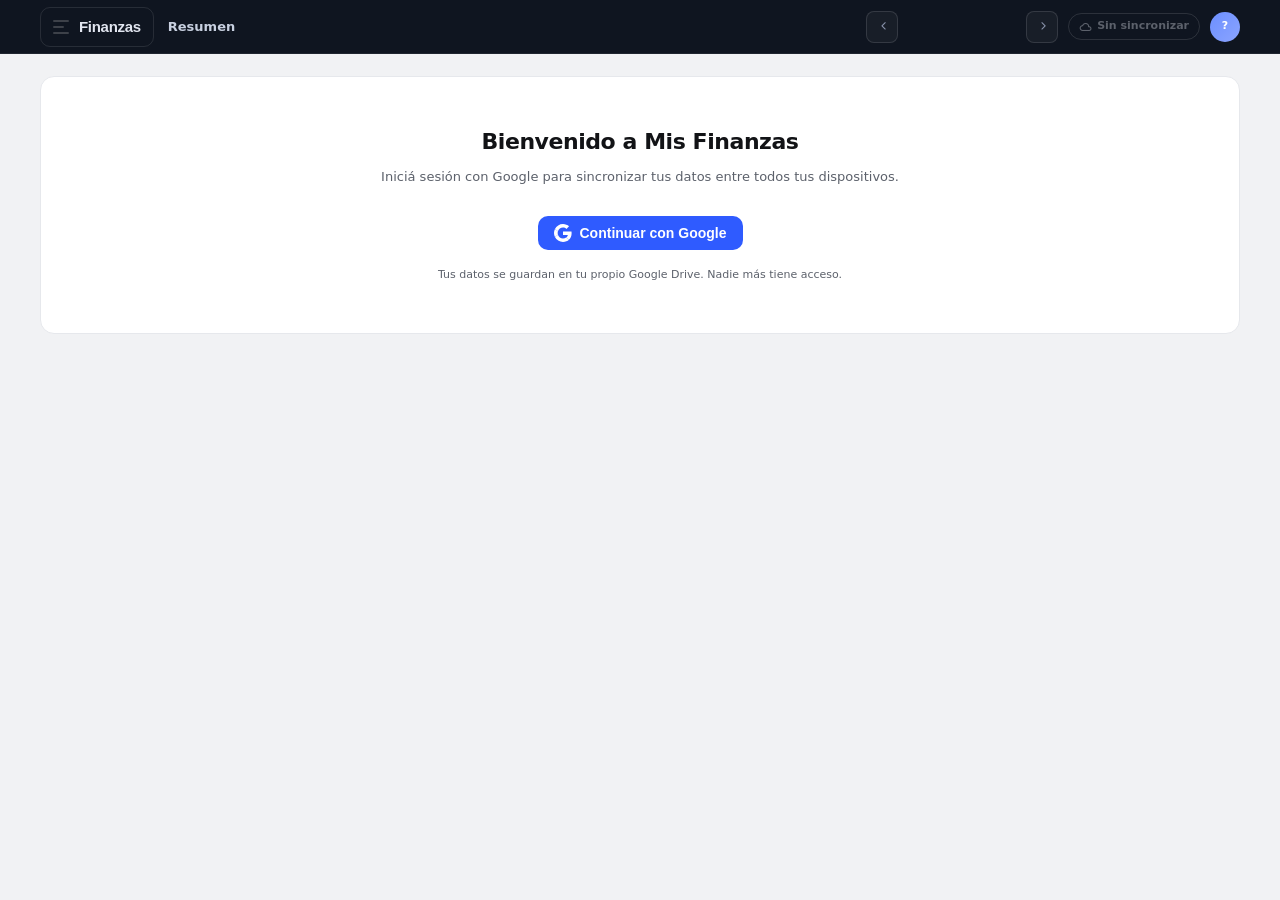
<file: index.html>
<!DOCTYPE html>
<html lang="es">
<head>
<meta charset="UTF-8">
<meta name="viewport" content="width=device-width, initial-scale=1.0, viewport-fit=cover">
<!-- Seguridad: la página sólo puede cargar código propio y hablar con Google; si alguien lograra inyectar código,
     no podría mandar datos a otro servidor ni cargar scripts de afuera. -->
<meta http-equiv="Content-Security-Policy" content="default-src 'self'; script-src 'self' https://accounts.google.com/gsi/client; style-src 'self' 'unsafe-inline' https://accounts.google.com/gsi/; font-src 'self'; img-src 'self' data: blob:; connect-src 'self' https://www.googleapis.com https://oauth2.googleapis.com https://accounts.google.com/gsi/; frame-src https://accounts.google.com/gsi/; worker-src 'self' blob:; object-src 'none'; base-uri 'none'; form-action 'none'">
<meta name="referrer" content="no-referrer">
<!-- Anti-clickjacking: si otra página intenta mostrar la app dentro de un marco, no se muestra -->
<style id="antiFrame">html{display:none!important}</style>
<script src="antiframe.js"></script>
<script src="tema.js"></script>
<link rel="stylesheet" href="escritorio.css?v=e621328943" media="(min-width:1024px)">
<title>Mis finanzas</title>
<!-- Instalable como app en Android (y en la pantalla de inicio de iPhone) -->
<link rel="manifest" href="manifest.webmanifest">
<meta name="theme-color" content="#0f1117">
<meta name="mobile-web-app-capable" content="yes">
<meta name="apple-mobile-web-app-capable" content="yes">
<meta name="apple-mobile-web-app-status-bar-style" content="black-translucent">
<meta name="apple-mobile-web-app-title" content="Finanzas">
<link rel="icon" type="image/png" sizes="32x32" href="icons/favicon-32.png">
<link rel="apple-touch-icon" href="icons/apple-touch-icon.png">
<link rel="stylesheet" href="lib/tabler/tabler-icons.min.css">
<style>
*{box-sizing:border-box;margin:0;padding:0}
:root{
  /* ── Dark Premium palette ── */
  --bg:#0f1117;--bg2:#151a28;--bg3:#1e2235;
  --ink:#e2e6f0;--ink2:#c8d0e0;--ink3:#8892aa;--ink4:#858fa9;
  --border:rgba(255,255,255,0.07);--border2:rgba(255,255,255,0.13);
  --accent:#6c8fff;--accent-bg:rgba(108,143,255,0.15);--accent-dark:#1a2150;
  --success:#34d399;--success-bg:rgba(52,211,153,0.12);
  --danger:#f87171;--danger-bg:rgba(248,113,113,0.12);
  --warn:#fbbf24;--warn-bg:rgba(251,191,36,0.12);
  --info:#6c8fff;--info-bg:rgba(108,143,255,0.12);
  --teal:#5dcaa5;--teal-bg:rgba(93,202,165,0.12);
  --page-bg:#0f1117;
}
html,body{min-height:100vh;background:var(--bg)}
*{box-sizing:border-box}
body{font-family:-apple-system,BlinkMacSystemFont,'Inter','Segoe UI',system-ui,sans-serif;color:var(--ink);font-size:14px;line-height:1.5;overflow-x:hidden}
.container{width:100%;max-width:100%;margin:0 auto;padding:1rem 1rem 4rem}
@media(min-width:600px){.container{padding:1.25rem 1.5rem 4rem}}
@media(min-width:900px){.container{padding:1.5rem 2rem 4rem}}
@media(min-width:1200px){.container{padding:1.75rem 2.5rem 4rem}}
@media(min-width:1600px){.container{padding:2rem 3rem 4rem}}
h2{font-size:15px;font-weight:600;margin-bottom:12px;color:var(--ink)}

/* ── TOPBAR ── */
.header{display:flex;align-items:center;justify-content:space-between;margin-bottom:1rem;flex-wrap:wrap;gap:8px}
.header h1{font-size:20px;font-weight:700;color:var(--ink);letter-spacing:-0.02em}
.header p{font-size:12px;color:var(--ink4)}
.header-right{display:flex;align-items:center;gap:8px;flex-wrap:wrap}
.month-nav{display:flex;align-items:center;gap:4px}
.month-nav button{background:var(--bg3);border:1px solid var(--border2);border-radius:8px;color:var(--ink2);padding:5px 10px;cursor:pointer;font-size:13px;transition:background .15s}
.month-nav button:hover{background:var(--accent-dark);color:var(--accent)}
.month-label{font-size:14px;font-weight:600;min-width:148px;text-align:center;color:var(--ink)}

/* ── BURGER + DRAWER ── */
.burger-btn{background:transparent;border:1px solid var(--border2);border-radius:10px;color:var(--ink2);padding:7px 10px;cursor:pointer;display:flex;align-items:center;gap:8px;font-size:13px;font-weight:600;transition:background .15s,color .15s;flex-shrink:0}
.burger-btn:hover{background:var(--bg3);color:var(--ink)}
.burger-btn .burger-icon{display:flex;flex-direction:column;gap:4px;width:16px}
.burger-btn .burger-icon span{display:block;height:2px;background:currentColor;border-radius:1px;transition:transform .25s,opacity .25s,width .25s}
.burger-btn .burger-icon span:nth-child(2){width:11px}
.burger-btn.open .burger-icon span:nth-child(1){transform:translateY(6px) rotate(45deg)}
.burger-btn.open .burger-icon span:nth-child(2){opacity:0;width:0}
.burger-btn.open .burger-icon span:nth-child(3){transform:translateY(-6px) rotate(-45deg)}
.current-tab-label{font-size:13px;font-weight:600;color:var(--ink);white-space:nowrap;overflow:hidden;text-overflow:ellipsis;max-width:160px}

/* overlay */
.drawer-overlay{position:fixed;inset:0;background:rgba(0,0,0,0);pointer-events:none;z-index:90;transition:background .28s}
.drawer-overlay.open{background:rgba(0,0,0,0.55);pointer-events:auto}

/* drawer panel */
.drawer{position:fixed;top:0;left:-300px;bottom:0;width:280px;background:var(--bg2);border-right:1px solid var(--border2);z-index:100;display:flex;flex-direction:column;transition:left .28s cubic-bezier(.4,0,.2,1);box-shadow:8px 0 40px rgba(0,0,0,0)}
.drawer.open{left:0;box-shadow:8px 0 40px rgba(0,0,0,.6)}
.drawer-head{padding:20px 20px 16px;border-bottom:1px solid var(--border);display:flex;align-items:center;justify-content:space-between}
.drawer-title{font-size:18px;font-weight:700;color:var(--ink);letter-spacing:-.02em}
.drawer-subtitle{font-size:11px;color:var(--ink4);margin-top:1px}
.drawer-close{background:transparent;border:none;color:var(--ink3);cursor:pointer;padding:6px;border-radius:8px;font-size:18px;line-height:1;transition:color .12s,background .12s}
.drawer-close:hover{color:var(--ink);background:var(--bg3)}
.drawer-nav{flex:1;padding:10px 12px;overflow-y:auto}
.dnav-item{display:flex;align-items:center;gap:12px;padding:11px 12px;border-radius:12px;cursor:pointer;border:none;background:transparent;width:100%;text-align:left;transition:background .15s;margin-bottom:2px}
.dnav-item:hover{background:var(--bg3)}
.dnav-item.active{background:var(--accent-dark)}
.dnav-icon{width:36px;height:36px;border-radius:10px;display:flex;align-items:center;justify-content:center;flex-shrink:0;font-size:17px;transition:background .15s}
.dnav-item .dnav-icon{background:var(--bg3);color:var(--ink3)}
.dnav-item.active .dnav-icon{background:rgba(108,143,255,0.18);color:var(--accent)}
.dnav-item:hover:not(.active) .dnav-icon{background:var(--border2);color:var(--ink2)}
.dnav-label{font-size:14px;font-weight:500;color:var(--ink3);flex:1}
.dnav-item.active .dnav-label{color:var(--ink);font-weight:600}
.dnav-item:hover:not(.active) .dnav-label{color:var(--ink2)}
.dnav-dot{width:7px;height:7px;border-radius:50%;background:var(--accent);flex-shrink:0;opacity:0;transition:opacity .15s}
.dnav-item.active .dnav-dot{opacity:1}
.drawer-footer{padding:12px 16px 20px;border-top:1px solid var(--border)}
.drawer-user{display:flex;align-items:center;gap:10px}
.drawer-user-info{flex:1;min-width:0}
.drawer-username{font-size:13px;font-weight:600;color:var(--ink);white-space:nowrap;overflow:hidden;text-overflow:ellipsis}
.drawer-sync{font-size:11px;color:var(--ink4)}
.view{display:none}.view.active{display:block}

/* ── CARDS ── */
.card{background:var(--bg2);border:1px solid var(--border);border-radius:14px;padding:1rem 1.25rem;margin-bottom:1rem}

/* ── HERO CARD ── */
.hero-card{background:linear-gradient(135deg,#1f2d6b 0%,#162055 100%);border-radius:18px;padding:1.25rem 1.5rem;margin-bottom:1rem;position:relative;overflow:hidden}
.hero-card::after{content:'';position:absolute;top:-50px;right:-50px;width:200px;height:200px;border-radius:50%;background:rgba(108,143,255,0.1)}
.hero-card::before{content:'';position:absolute;bottom:-30px;left:-20px;width:120px;height:120px;border-radius:50%;background:rgba(108,143,255,0.06)}
.hero-label{font-size:11px;color:rgba(255,255,255,0.55);letter-spacing:.06em;text-transform:uppercase;font-weight:600;margin-bottom:5px;position:relative}
.hero-amount{font-size:36px;font-weight:700;color:#fff;letter-spacing:-0.03em;position:relative}
.hero-sub{font-size:12px;color:rgba(255,255,255,0.45);margin-top:3px;position:relative}
.hero-pills{display:flex;gap:8px;margin-top:14px;position:relative;flex-wrap:wrap}
.hero-pill{display:inline-flex;align-items:center;gap:5px;padding:4px 10px;border-radius:20px;font-size:11px;font-weight:600;background:rgba(255,255,255,0.1);color:rgba(255,255,255,0.7)}
.hero-pill.pos{background:rgba(52,211,153,0.2);color:#34d399}
.hero-pill.neg{background:rgba(248,113,113,0.2);color:#f87171}

/* ── METRIC GRID ── */
.metric-grid{display:grid;grid-template-columns:repeat(auto-fit,minmax(130px,1fr));gap:8px;margin-bottom:1rem}
.metric{background:var(--bg2);border:1px solid var(--border);border-radius:12px;padding:12px 14px}
.metric-label{font-size:11px;color:var(--ink3);margin-bottom:4px;display:flex;align-items:center;gap:4px}
.metric-val{font-size:19px;font-weight:600;color:var(--ink)}
.metric-val.pos{color:var(--success)}.metric-val.neg{color:var(--danger)}.metric-val.teal{color:var(--teal)}
.progress-bar{height:4px;border-radius:2px;background:var(--bg3);overflow:hidden;margin-top:8px}
.progress-fill{height:100%;border-radius:2px;transition:width .4s ease}

/* ── TABLES ── */
.summary-table{width:100%;border-collapse:collapse;font-size:13px}
.summary-table tr{border-bottom:1px solid var(--border)}
.summary-table tr:last-child{border-bottom:none}
.summary-table td{padding:8px 4px}
.summary-table .lbl{color:var(--ink3);display:flex;align-items:center;gap:6px}
.summary-table .amt{text-align:right;font-weight:600;color:var(--ink)}
.summary-table .total-row td{font-weight:600;border-top:1px solid var(--border2);padding-top:10px}

/* ── BADGES ── */
.badge{display:inline-flex;align-items:center;gap:4px;padding:4px 10px;border-radius:20px;font-size:11px;font-weight:600}
.badge.warn{background:var(--warn-bg);color:var(--warn)}.badge.danger{background:var(--danger-bg);color:var(--danger)}
.badge.success{background:var(--success-bg);color:var(--success)}.badge.info{background:var(--info-bg);color:var(--info)}
.insight-row{display:flex;flex-wrap:wrap;gap:8px;margin-top:4px}

/* ── COMPARISON ── */
.comp-header{display:flex;align-items:center;justify-content:space-between;margin-bottom:12px;flex-wrap:wrap;gap:8px}
.comp-months{display:flex;border-radius:8px;overflow:hidden;border:1px solid var(--border2)}
.comp-month-label{padding:4px 14px;font-size:12px;font-weight:600;background:var(--bg3);color:var(--ink3)}
.comp-month-label.current{background:var(--accent);color:#fff}.comp-month-label.prev{color:var(--ink4)}
.comp-sep{padding:4px 6px;background:var(--bg3);color:var(--ink4);font-size:12px;display:flex;align-items:center}
.comp-table{width:100%;border-collapse:collapse;font-size:13px}
.comp-table thead th{font-size:11px;color:var(--ink4);font-weight:500;padding:4px 6px;border-bottom:1px solid var(--border2)}
.comp-table thead th:not(:first-child){text-align:right}
.comp-table tbody tr{border-bottom:1px solid var(--border)}
.comp-table tbody tr:last-child{border-bottom:none}
.comp-table tbody tr:hover{background:var(--bg3)}
.comp-table td{padding:8px 6px;vertical-align:middle}
.comp-table td.cat{display:flex;align-items:center;gap:6px;color:var(--ink2)}
.comp-table td.num{text-align:right;color:var(--ink3)}.comp-table td.diff{text-align:right}
.diff-pill{display:inline-flex;align-items:center;gap:3px;padding:2px 8px;border-radius:12px;font-size:11px;font-weight:600;white-space:nowrap}
.diff-pill.up{background:var(--danger-bg);color:var(--danger)}.diff-pill.down{background:var(--success-bg);color:var(--success)}.diff-pill.same{background:var(--bg3);color:var(--ink4)}
.diff-bar-wrap{width:60px;height:4px;background:var(--bg3);border-radius:2px;display:inline-block;vertical-align:middle;margin-left:6px;overflow:hidden}
.diff-bar-fill{height:100%;border-radius:2px}
.diff-pill .nw{white-space:nowrap}
.diff-pill .sg{display:none}.comp-total-row td{font-weight:600;padding-top:10px;border-top:1px solid var(--border2) !important}
/* Comparación en pantallas angostas: entra en 360–412px sin ensanchar la página */
#comp-content{overflow-x:auto}
@media(max-width:600px){
  .comp-table{font-size:12px}
  .comp-table td,.comp-table thead th{padding-left:3px;padding-right:3px}
  .comp-table td.cat{gap:4px}
  .diff-bar-wrap{display:none}
  .diff-pill{padding:2px 6px;font-size:10.5px;white-space:normal;justify-content:flex-end;text-align:right}
  .diff-pill i{display:none}
}
@media(max-width:400px){.diff-pill:has(.pct) .amt{display:none}.diff-pill .sg{display:inline}.comp-table{font-size:11.5px}.comp-table td.cat i{display:none}.comp-table td.cat{gap:0}.diff-pill{font-size:10px;padding:2px 5px;gap:2px}}
.no-data-prev{text-align:center;padding:24px;color:var(--ink4);font-size:13px}
.no-data-prev i{font-size:28px;display:block;margin-bottom:8px;opacity:.3}

/* ── LAYOUT ── */
.sections2{display:grid;grid-template-columns:1fr 1fr;gap:1rem;margin-bottom:1rem}
@media(max-width:520px){.sections2{grid-template-columns:1fr}}
.full{grid-column:1/-1}

/* ── RESPONSIVE BREAKPOINTS ── */
/* Grid de tarjetas: fluido, mínimo 300px por tarjeta */
/* Las tarjetas ocupan todo el ancho: 1 → 100%, 2 → mitades, 3+ → tercios (máx. 3 columnas).
   Cada columna mide al menos 300px o un tercio del ancho; si no entran, bajan de fila. */
.tarjetas-grid{
  --tc-gap:1rem;
  display:grid;
  grid-template-columns:repeat(auto-fit,minmax(min(100%,max(300px,calc((100% - 2*var(--tc-gap))/3))),1fr));
  gap:var(--tc-gap);
  align-items:start;
  width:100%;
  box-sizing:border-box;
}
.tarjetas-add-btn{width:100%;margin-top:1rem}
.tcard-unit{min-width:0}
/* Las columnas internas de cada tarjeta pueden achicarse por debajo del ancho natural de los inputs */
.cp-fields-grid,.tfields{grid-template-columns:minmax(0,1fr) minmax(0,1fr)!important}
.cp-field,.tfield,.add-row input{min-width:0}

/* Tablet+: 4-col métricas */
@media(min-width:640px){
  .tarjetas-grid{--tc-gap:1.25rem}
  .metric-grid{grid-template-columns:repeat(4,1fr)}
}
/* Desktop: resumen en 2 columnas */
@media(min-width:900px){
  .resumen-layout{display:grid;grid-template-columns:1fr 1fr;gap:1.25rem;align-items:start}
  .resumen-layout>.hero-card{grid-column:1/-1}
  .resumen-layout>.metric-grid{grid-column:1/-1}
  .sections2{gap:1.25rem}
  .metric-grid{grid-template-columns:repeat(4,1fr)}
}
@media(min-width:1400px){
  .tarjetas-grid{--tc-gap:1.5rem}
}

/* ── FORM INPUTS ── */
.field-row{display:flex;align-items:center;gap:8px;margin-bottom:8px}
.field-row label{flex:1;font-size:13px;color:var(--ink3)}
.field-row input{width:120px;padding:6px 9px;border:1px solid var(--border2);border-radius:8px;background:var(--bg3);color:var(--ink);font-size:13px;text-align:right}
.field-row input:focus{outline:none;box-shadow:0 0 0 2px var(--accent);border-color:transparent}
.add-row{display:flex;gap:6px;margin-top:8px}
.add-row input{flex:1;padding:6px 9px;border:1px solid var(--border2);border-radius:8px;background:var(--bg3);color:var(--ink);font-size:13px}
.add-row input:focus{outline:none;box-shadow:0 0 0 2px var(--accent);border-color:transparent}

/* ── BUTTONS ── */
.btn{padding:6px 12px;border:1px solid var(--border2);border-radius:8px;background:transparent;color:var(--ink2);cursor:pointer;font-size:13px;font-weight:500;white-space:nowrap;display:inline-flex;align-items:center;gap:4px;transition:background .15s,color .15s}
.btn:hover{background:var(--bg3);color:var(--ink)}
.btn.primary{background:var(--accent);border-color:var(--accent);color:#fff;font-weight:600}
.btn.primary:hover{opacity:.88}
.btn.danger-btn{border-color:var(--danger);color:var(--danger)}.btn.danger-btn:hover{background:var(--danger-bg)}
.btn-icon{background:transparent;border:none;color:var(--ink4);cursor:pointer;padding:3px 6px;font-size:15px;line-height:1;border-radius:6px;transition:color .12s,background .12s}
.btn-icon:hover{color:var(--accent);background:var(--accent-bg)}

/* ── ITEM ROWS ── */
.item-row{display:flex;align-items:center;gap:8px;padding:6px 0;border-bottom:1px solid var(--border)}
.item-row:last-child{border-bottom:none}
.item-name{flex:1;font-size:13px;color:var(--ink2)}.item-amt{font-size:13px;font-weight:600;min-width:80px;text-align:right;color:var(--ink)}

/* ── CARD VISUAL (plástico) ── */
.card-plastic{border-radius:18px;padding:20px 22px 0;margin-bottom:0;position:relative;overflow:hidden;display:flex;flex-direction:column;cursor:default}
.card-plastic::before{content:'';position:absolute;top:-40px;right:-40px;width:210px;height:210px;border-radius:50%;background:rgba(255,255,255,0.07);pointer-events:none}
.card-plastic::after{content:'';position:absolute;bottom:0;left:-30px;width:180px;height:180px;border-radius:50%;background:rgba(255,255,255,0.03);pointer-events:none}
.cp-top{display:flex;align-items:flex-start;justify-content:space-between;position:relative;z-index:1;margin-bottom:10px}
.cp-chip{width:36px;height:28px;border-radius:6px;background:linear-gradient(135deg,#d4b96a 0%,#f0d48a 40%,#c8a84b 100%);display:flex;align-items:center;justify-content:center;flex-shrink:0}
.cp-chip-lines{display:flex;flex-direction:column;gap:3px}
.cp-chip-lines span{display:block;width:22px;height:2px;background:rgba(120,80,0,0.45);border-radius:1px}
.cp-chip-lines span:first-child{width:16px}
.cp-logo{height:32px;display:flex;align-items:center;position:relative;z-index:1}
/* zona de inputs integrados en el plástico */
.cp-fields{position:relative;z-index:2;padding:10px 0 0}
.cp-fields-grid{display:grid;grid-template-columns:1fr 1fr;gap:8px;margin-bottom:8px}
.cp-field{display:flex;flex-direction:column;gap:3px}
.cp-field label{font-size:10px;font-weight:600;color:rgba(255,255,255,0.5);letter-spacing:.06em;text-transform:uppercase}
.cp-field .cp-pfx{display:flex;align-items:center;background:rgba(0,0,0,0.28);border:1px solid rgba(255,255,255,0.12);border-radius:9px;overflow:hidden;backdrop-filter:blur(4px)}
.cp-field .cp-pfx span{padding:6px 7px;font-size:11px;color:rgba(255,255,255,0.45);border-right:1px solid rgba(255,255,255,0.1);white-space:nowrap}
.cp-field .cp-pfx input{border:none;background:transparent;flex:1;min-width:0;padding:6px 9px;color:#fff;font-size:13px;font-weight:500}
.cp-field .cp-pfx input::placeholder{color:rgba(255,255,255,0.25)}
.cp-field .cp-pfx input:focus{outline:none}
.cp-realizado-box{background:rgba(0,0,0,0.22);border:1px solid rgba(255,255,255,0.1);border-radius:10px;padding:8px 10px;margin-bottom:8px;backdrop-filter:blur(4px)}
.cp-realizado-lbl{font-size:10px;font-weight:600;color:rgba(52,211,153,0.8);letter-spacing:.06em;text-transform:uppercase;margin-bottom:6px;display:flex;align-items:center;gap:5px}
.cp-realizado-row{display:flex;align-items:center;gap:8px}
.cp-pagado-pfx{display:flex;align-items:center;background:rgba(0,0,0,0.28);border:1px solid rgba(255,255,255,0.12);border-radius:9px;overflow:hidden;flex:1}
.cp-pagado-pfx span{padding:6px 7px;font-size:11px;color:rgba(255,255,255,0.45);border-right:1px solid rgba(255,255,255,0.1)}
.cp-pagado-pfx input{border:none;background:transparent;flex:1;min-width:0;padding:6px 9px;color:#fff;font-size:13px;font-weight:500}
.cp-pagado-pfx input::placeholder{color:rgba(255,255,255,0.25)}
.cp-pagado-pfx input:focus{outline:none}
.cp-resto{text-align:right;flex-shrink:0}
.cp-resto-lbl{font-size:9px;color:rgba(255,255,255,0.4);margin-bottom:2px}
.cp-bottom{display:flex;align-items:flex-end;justify-content:space-between;position:relative;z-index:1;padding:12px 0 18px;margin-top:2px}
.cp-name{font-size:12px;font-weight:700;letter-spacing:.08em;color:rgba(255,255,255,0.75);text-transform:uppercase}
.cp-name.cp-name-empty{color:rgba(255,255,255,0.3)}
.cp-name-input{background:transparent;border:none;color:rgba(255,255,255,0.6);font-size:11px;font-weight:700;letter-spacing:.06em;text-transform:uppercase;text-align:right;max-width:150px;min-width:0;padding:2px 4px;border-radius:5px;cursor:text}
.cp-name-input::placeholder{color:rgba(255,255,255,0.28);text-transform:none;letter-spacing:0;font-weight:500;font-style:italic}
.cp-name-input:hover{background:rgba(255,255,255,0.06)}
.cp-name-input:focus{outline:1px solid rgba(255,255,255,0.25);background:rgba(0,0,0,0.2)}
.cp-badge{display:inline-flex;align-items:center;gap:4px;padding:3px 9px;border-radius:20px;font-size:10px;font-weight:700;background:rgba(255,255,255,0.14);color:rgba(255,255,255,0.8);letter-spacing:.04em}
.cp-badge.ok{background:rgba(52,211,153,0.25);color:#34d399}
.cp-badge.warn{background:rgba(251,191,36,0.22);color:#fbbf24}
.cp-badge.neg{background:rgba(248,113,113,0.22);color:#f87171}
/* gradientes por red */
.cp-visa{background:linear-gradient(135deg,#1a3a6b 0%,#0d2257 55%,#162040 100%)}
.cp-mastercard{background:linear-gradient(135deg,#1a1a2e 0%,#16213e 60%,#0f3460 100%)}
.cp-amex{background:linear-gradient(135deg,#2e77bc 0%,#1f5a96 55%,#123a66 100%)}
.cp-diners{background:linear-gradient(135deg,#0a5bb0 0%,#004c97 55%,#00325f 100%)}
.cp-discover{background:linear-gradient(135deg,#3a3f4b 0%,#23262e 55%,#15171c 100%)}
.cp-naranja{background:linear-gradient(135deg,#c45210 0%,#a03d08 55%,#7a2d04 100%)}
.cp-cabal{background:linear-gradient(135deg,#1a5c9e 0%,#134a82 55%,#0c3361 100%)}
.cp-galicia{background:linear-gradient(135deg,#b91c1c 0%,#991b1b 55%,#7f1d1d 100%)}
.cp-default{background:linear-gradient(135deg,#1e2642 0%,#151d38 55%,#0f1628 100%)}

/* ── TARJETA CARDS ── */
.tcard{background:var(--bg2);border:1px solid var(--border);border-radius:14px;padding:1rem 1.25rem;margin-bottom:1rem}
.tcard-with-plastic{border-top-left-radius:0;border-top-right-radius:0;border-top:none;margin-top:0}
.tcard-plastic-wrap{margin-bottom:0;border-radius:18px;overflow:hidden;box-shadow:0 8px 32px rgba(0,0,0,0.45)}
/* cada tarjeta como bloque independiente en el grid */
.tcard-unit{display:flex;flex-direction:column}
.tcard-unit .tcard-plastic-wrap{border-bottom-left-radius:0;border-bottom-right-radius:0}
.tcard-unit .tcard-with-plastic{border-radius:0 0 14px 14px;margin-bottom:0}
.tcard-head{display:flex;align-items:center;justify-content:space-between;margin-bottom:10px;gap:6px}
.tcard-title{font-size:14px;font-weight:600;display:flex;align-items:center;gap:6px;color:var(--ink)}
.tcard-rename{background:transparent;border:none;color:var(--ink3);font-size:12px;text-align:right;max-width:120px;padding:2px 6px;border-radius:6px}
.tcard-rename:hover{background:var(--bg3)}.tcard-rename:focus{outline:1px solid var(--accent)}
.tfields{display:grid;grid-template-columns:1fr 1fr;gap:8px;margin-bottom:8px}
.tfield{display:flex;flex-direction:column;gap:3px}.tfield label{font-size:11px;color:var(--ink4)}
.tfield .pfx{display:flex;align-items:center;border:1px solid var(--border2);border-radius:8px;background:var(--bg3);overflow:hidden}
.tfield .pfx span{padding:6px 8px;font-size:11px;color:var(--ink4);border-right:1px solid var(--border2);background:var(--bg);white-space:nowrap}
.tfield .pfx input{border:none;background:transparent;flex:1;min-width:0;padding:6px 9px;color:var(--ink);font-size:13px}
.tfield .pfx input:focus{outline:none;box-shadow:inset 0 0 0 2px var(--accent)}
.usd-sep{margin-top:6px;padding-top:10px;border-top:1px dashed var(--border2)}
.usd-lbl{font-size:11px;color:var(--ink4);margin-bottom:6px;display:flex;align-items:center;gap:4px}
.pago-box{background:var(--info-bg);border:1px solid rgba(108,143,255,0.2);border-radius:10px;padding:10px 13px;margin-top:8px}
.pago-box-lbl{font-size:11px;color:var(--info);margin-bottom:3px}
.pago-row{display:flex;align-items:baseline;gap:8px;flex-wrap:wrap}
.pago-amt{font-size:18px;font-weight:700;color:var(--info)}
.pago-usd{font-size:12px;font-weight:600;color:var(--teal);background:var(--teal-bg);padding:2px 8px;border-radius:20px}
.pago-desc{font-size:11px;color:var(--ink4);margin-top:3px}
.realizado-box{background:var(--success-bg);border:1px solid rgba(52,211,153,0.15);border-radius:10px;padding:10px 13px;margin-top:6px}
.realizado-lbl{font-size:11px;color:var(--success);margin-bottom:6px;display:flex;align-items:center;gap:4px}
.realizado-row{display:flex;gap:8px;align-items:flex-end;flex-wrap:wrap}
.resto-badge{font-size:12px;margin-top:6px;padding:4px 10px;border-radius:6px;display:inline-flex;align-items:center;gap:4px}
.extra-pago-section{margin-top:8px;padding-top:8px;border-top:1px dashed var(--border2)}
.epago-title{font-size:11px;color:var(--ink4);margin-bottom:6px;display:flex;align-items:center;gap:4px}
.detalle-section{margin-top:10px;padding-top:10px;border-top:1px solid var(--border)}
.detalle-title{font-size:12px;font-weight:600;color:var(--ink3);margin-bottom:8px;display:flex;align-items:center;gap:6px}
.upload-area{border:1px dashed var(--border2);border-radius:10px;padding:16px;text-align:center;cursor:pointer;color:var(--ink4);font-size:13px;transition:background .15s,border-color .15s}
.upload-area:hover{background:var(--bg3);border-color:var(--accent);color:var(--accent)}.upload-area i{font-size:22px;display:block;margin-bottom:4px}
.detalle-item{display:flex;justify-content:space-between;align-items:center;padding:6px 6px;border-radius:8px;font-size:12px;border-bottom:1px solid var(--border)}
.detalle-item:last-child{border-bottom:none}.detalle-item:hover{background:var(--bg3)}
.detalle-name{flex:1;color:var(--ink2)}
.detalle-cuota{font-size:11px;color:var(--info);background:var(--info-bg);padding:1px 6px;border-radius:10px;margin-right:6px}
.detalle-monto{font-weight:600;color:var(--ink);white-space:nowrap;margin-left:8px}
.detalle-count{font-size:11px;color:var(--ink4);margin-left:4px}

/* ── SERVICIOS ── */
.serv-input{width:110px;padding:5px 9px;border:1px solid var(--border2);border-radius:8px;background:var(--bg3);color:var(--ink);font-size:13px;text-align:right}
.serv-input:focus{outline:none;box-shadow:0 0 0 2px var(--accent);border-color:transparent}
.serv-row{gap:6px;flex-wrap:nowrap;align-items:center}
.btn-danger-icon{color:var(--danger)!important}
.comp-upload-box{background:var(--bg2);border:1px solid var(--border2);border-radius:12px;padding:14px;margin-top:12px;font-size:13px}
.comp-upload-box input[type=file]{display:block;width:100%;padding:6px;border:1px dashed var(--border2);border-radius:8px;background:var(--bg3);color:var(--ink3);font-size:12px;margin-top:4px}

/* ── CONFIRM MODAL ── */
.confirm-overlay{position:fixed;inset:0;background:rgba(0,0,0,0.6);z-index:200;display:flex;align-items:center;justify-content:center;padding:1rem;animation:fadein .15s}
@keyframes fadein{from{opacity:0}to{opacity:1}}
.confirm-box{background:var(--bg2);border:1px solid var(--border2);border-radius:16px;padding:1.5rem;max-width:340px;width:100%;box-shadow:0 20px 60px rgba(0,0,0,.6);animation:slidein .18s cubic-bezier(.4,0,.2,1)}
@keyframes slidein{from{transform:translateY(12px);opacity:0}to{transform:none;opacity:1}}
.confirm-icon{width:44px;height:44px;border-radius:50%;background:var(--danger-bg);display:flex;align-items:center;justify-content:center;font-size:20px;color:var(--danger);margin:0 auto 12px}
.confirm-title{font-size:15px;font-weight:700;color:var(--ink);text-align:center;margin-bottom:6px}
.confirm-msg{font-size:13px;color:var(--ink3);text-align:center;line-height:1.5;white-space:pre-line}
.confirm-actions{display:flex;gap:8px;margin-top:1.25rem}
.confirm-actions .btn{flex:1;justify-content:center;padding:9px}

/* ── HISTORIAL MODAL ── */
.hist-modal{position:fixed;inset:0;background:rgba(0,0,0,0.6);z-index:200;display:flex;align-items:flex-end;justify-content:center;padding:0;animation:fadein .15s}
@media(min-width:600px){.hist-modal{align-items:center;padding:1rem}}
.hist-box{background:var(--bg2);border:1px solid var(--border2);border-radius:20px 20px 0 0;width:100%;max-width:540px;max-height:85vh;overflow-y:auto;padding:1.5rem;animation:slidein .2s cubic-bezier(.4,0,.2,1)}
@media(min-width:600px){.hist-box{border-radius:16px}}
.hist-bar{display:flex;align-items:center;gap:6px;margin-bottom:4px}
.hist-bar-bg{flex:1;height:6px;background:var(--bg3);border-radius:3px;overflow:hidden}
.hist-bar-fill{height:100%;border-radius:3px;transition:width .4s ease}
.hist-month-row{display:flex;align-items:center;gap:10px;padding:8px 0;border-bottom:1px solid var(--border)}
.hist-month-row:last-child{border-bottom:none}

/* ── OFFLINE BADGE ── */
.offline-badge{position:fixed;bottom:1rem;right:1rem;background:var(--warn);color:#000;font-size:12px;font-weight:700;padding:6px 12px;border-radius:20px;z-index:300;display:none;align-items:center;gap:6px;box-shadow:0 4px 16px rgba(0,0,0,.4)}
.offline-badge.show{display:flex}

/* ── DRAG HANDLE ── */
.drag-handle{cursor:grab;color:var(--ink4);padding:0 4px;font-size:16px;line-height:1;touch-action:none}
.drag-handle:active{cursor:grabbing}
.tcard-unit.drag-over{outline:2px dashed var(--accent);border-radius:14px}
.tcard-unit.dragging{opacity:0.4}

/* ── DRAWER BADGES ── */
.dnav-badge{background:var(--danger);color:#fff;font-size:10px;font-weight:700;padding:1px 6px;border-radius:10px;min-width:18px;text-align:center}
.dnav-badge.warn{background:var(--warn);color:#000}
.dnav-badge.ok{background:var(--success);color:#000}

/* ── DRIVE / SIGNIN BAR ── */
.drive-bar{display:flex;align-items:center;gap:10px;margin-bottom:1.25rem;padding:10px 14px;background:var(--bg2);border:1px solid var(--border);border-radius:12px;flex-wrap:wrap}
.drive-bar .user-info{flex:1;display:flex;align-items:center;gap:8px;font-size:13px;min-width:0}
.user-avatar{width:30px;height:30px;border-radius:50%;background:var(--accent);color:#fff;font-size:12px;font-weight:700;display:flex;align-items:center;justify-content:center;flex-shrink:0;text-transform:uppercase}
.user-name{color:var(--ink);font-weight:600;white-space:nowrap;overflow:hidden;text-overflow:ellipsis}
.sync-info{font-size:11px;color:var(--ink4)}.sync-info.ok{color:var(--success)}.sync-info.err{color:var(--danger)}
.sync-info.spin i{display:inline-block;animation:spin .8s linear infinite}
@keyframes spin{to{transform:rotate(360deg)}}
.g-signin-btn{display:inline-flex;align-items:center;gap:8px;padding:8px 16px;background:var(--accent);border:none;border-radius:10px;cursor:pointer;font-size:14px;font-weight:600;color:#fff;transition:opacity .15s}
.g-signin-btn:hover{opacity:.88}
.g-signin-btn svg{width:18px;height:18px;flex-shrink:0;filter:brightness(0) invert(1)}
.signin-card{text-align:center;padding:3rem 1.5rem}
.signin-card h2{font-size:22px;font-weight:700;margin-bottom:8px;color:var(--ink);letter-spacing:-0.02em}
.signin-card p{color:var(--ink3);font-size:13px;margin-bottom:1.75rem;line-height:1.7}

/* Escritorio: escritorio.css (se carga sólo desde 1024 px). En el celular nada de esto se ve. */
#desktopDashboard,.dk-bar,.dk-only{display:none}
.dd-card-ico{width:40px;height:24px;border-radius:5px;display:flex;align-items:center;justify-content:center;font-size:9px;font-weight:900;letter-spacing:.5px;flex-shrink:0}
.dd-card-ico svg{display:block}
.dd-badge{font-size:10px;font-weight:700;border-radius:6px;padding:2px 6px;display:inline-block;margin-top:2px}


/* ══ Páginas de carga v2 ══ */
#driveBar{display:none!important}
.header{flex-wrap:nowrap}
.burger-btn{min-width:0;flex-shrink:1;min-height:40px}
.header-right{flex-wrap:nowrap;flex-shrink:0}
.m-short{display:none}
.hdr-sync{width:32px;height:32px;display:inline-flex;align-items:center;justify-content:center;border-radius:8px;color:var(--ink3);font-size:18px;flex-shrink:0}
.hdr-sync.ok{color:var(--success)}.hdr-sync.err{color:var(--danger)}.hdr-sync.off{color:var(--ink3)}
.hdr-sync.late i{animation:nubelate 1.2s ease-in-out infinite}
@keyframes nubelate{50%{opacity:.35}}
@media(prefers-reduced-motion:reduce){.hdr-sync.late i{animation:none}}
@keyframes hdrspin{to{transform:rotate(360deg)}}
.dnav-badge{font-size:11px;padding:2px 8px;white-space:nowrap}
.page-col{max-width:760px;margin:0 auto;display:flex;flex-direction:column;gap:1rem}
.page-col>.card{margin-bottom:0;min-width:0}
.page-hint{font-size:13px;color:var(--ink3);margin-bottom:10px}
.page-total{display:flex;justify-content:space-between;align-items:center;gap:12px;padding:14px 18px;border-radius:14px;background:var(--bg2);border:1px solid var(--border2)}
.page-total-lbl{font-size:13px;color:var(--ink2);font-weight:600}
.page-total-sub{font-size:12px;color:var(--ink3);margin-top:2px}
.page-total-amt{font-size:22px;font-weight:800;color:var(--ink);white-space:nowrap}
.tc-summary{margin-bottom:1rem}
.money-field{display:flex;align-items:center;border:1px solid var(--border2);border-radius:8px;background:var(--bg3);overflow:hidden;min-width:0}
.money-field:focus-within{box-shadow:0 0 0 2px var(--accent);border-color:transparent}
.money-field>span{padding-left:10px;color:var(--ink3);font-size:13px}
.money-field input{border:none;background:transparent;color:var(--ink);padding:8px 10px 8px 6px;font-size:14px;text-align:right;width:100%;min-width:0}
.money-field input:focus{outline:none}
.field-row .money-field{width:200px;flex-shrink:0}
.add-row{flex-wrap:nowrap;align-items:stretch}
.add-row>input{min-width:0}
.add-row .money-field{width:150px;flex-shrink:0}
.item-amt{white-space:nowrap}
.btn-sm{font-size:12px;padding:5px 10px}
.btn.has-comp{border-color:rgba(52,211,153,.35);color:#34d399}
.comp-n{background:rgba(52,211,153,.18);color:#34d399;border-radius:8px;padding:0 6px;font-size:11px;font-weight:700;margin-left:2px}
.btn-del{background:transparent;border:1px solid transparent;color:var(--ink3);width:34px;height:34px;border-radius:8px;display:inline-flex;align-items:center;justify-content:center;cursor:pointer;flex-shrink:0;font-size:16px;transition:color .12s,background .12s}
.btn-del:hover,.btn-del:focus-visible{color:var(--danger);background:var(--danger-bg);border-color:rgba(248,113,113,.3)}
.srv-row{display:grid;grid-template-columns:minmax(0,1fr) 170px auto;align-items:center;gap:10px;padding:10px 0;border-bottom:1px solid var(--border)}
.srv-row.srv-missing{box-shadow:inset 3px 0 0 var(--warn);padding-left:12px}
.srv-row.srv-missing .money-field{border-color:rgba(251,191,36,.35)}
.srv-name{font-size:14px;color:var(--ink);font-weight:500;overflow-wrap:anywhere}
.srv-actions{display:flex;gap:6px;align-items:center;justify-content:flex-end}
.srv-actions .btn-sm:nth-child(2){min-width:78px;justify-content:center}
@media(min-width:641px){.srv-row{grid-template-columns:minmax(0,1fr) 170px 196px}}
.tc-toolbar{display:flex;align-items:center;justify-content:space-between;margin-bottom:6px}
.tc-tools{display:flex;gap:6px;align-items:center}
.tc-resta{padding:2px 0 10px}
.tc-resta-lbl{font-size:12px;color:var(--ink3)}
.tc-resta-main{font-size:24px;font-weight:800;line-height:1.2}
.tc-resta-main.warn{color:var(--warn)}.tc-resta-main.ok{color:var(--success)}.tc-resta-main.muted{font-size:15px;color:var(--ink2);font-weight:600}
.tc-resta-sub{font-size:12px;color:var(--ink3);margin-top:2px}
.epago-title{font-size:12px;color:var(--ink2);font-weight:600}
.epago-hint{font-weight:400;color:var(--ink3)}
.tc-sec{border-top:1px solid var(--border);margin-top:10px}
.tc-sec>summary{list-style:none;display:flex;align-items:center;gap:8px;padding:10px 0;cursor:pointer;font-size:13px;font-weight:600;color:var(--ink2);min-height:44px}
.tc-sec>summary::-webkit-details-marker{display:none}
.tc-sec>summary>span:first-child{display:flex;align-items:center;gap:6px}
.tc-sec-sum{margin-left:auto;font-weight:500;color:var(--ink3);font-size:12px;text-align:right}
.tc-chev{color:var(--ink3);transition:transform .15s}
.tc-sec[open] .tc-chev{transform:rotate(180deg)}
.tc-sec[open]>summary{margin-bottom:6px}
.cp-field label,.cp-realizado-lbl{font-size:11px}
.cp-bottom{justify-content:flex-start}
.cp-name-edit{display:flex;align-items:center;gap:6px;width:100%;min-width:0;color:rgba(255,255,255,.45);cursor:text}
.cp-name-edit .cp-name-input{text-align:left;max-width:none;width:100%;font-size:13px;color:rgba(255,255,255,.88);letter-spacing:.08em;padding:4px 6px;margin-left:-6px}
@media(max-width:640px){
  .container input,.container select,.container textarea{font-size:16px}
  .money-field input,.add-row>input,.cp-pfx input,.cp-pagado-pfx input,.tfield .pfx input{min-height:44px}
  .btn{min-height:44px}.btn-del{width:44px;height:44px}
  .month-nav button{min-width:40px;min-height:40px}
  .field-row{flex-wrap:wrap}.field-row label{flex-basis:100%}.field-row .money-field{width:100%}
  .add-row .money-field{width:120px}.btn-txt{display:none}
  .srv-row{grid-template-columns:minmax(0,1fr) 150px}.srv-actions{grid-column:1/-1}
  .page-total-amt{font-size:20px}
}
@media(max-width:420px){.m-long{display:none}.m-short{display:inline}.month-label{min-width:0}.header-right{gap:4px}}


/* ══ Escritorio: propuesta A ══ */
.brand-lbl,.hdr-title,.hdr-av,.page-side,.hdr-sync-txt{display:none}
.card-h{display:flex;align-items:baseline;justify-content:space-between;gap:10px}
.card-hint{font-size:12px;font-weight:600;color:var(--ink3)}
.item-date{font-size:12px;color:var(--ink3);margin-right:4px;white-space:nowrap}
@media(min-width:1024px){
  .header{background:#0f1520;border-bottom:1px solid rgba(255,255,255,.07);height:54px;margin:-1.5rem -2rem 22px;padding:0 2rem;gap:14px;justify-content:flex-start}
  .burger-btn{border-color:rgba(255,255,255,.10);padding:6px 12px;gap:10px}
  .burger-btn .current-tab-label{display:none}
  .brand-lbl{display:inline;font-size:15px;font-weight:800;color:#e2e6f0;letter-spacing:-.3px}
  .hdr-title{display:inline;font-size:13px;font-weight:700;color:#c8d0e0}
  .header-right{margin-left:auto;gap:10px}
  .month-nav button{width:32px;height:32px;border:1px solid rgba(255,255,255,.12);border-radius:8px;background:rgba(255,255,255,.04);color:#8892aa}
  .month-label{font-size:13px;font-weight:700;min-width:120px}
  .hdr-sync{width:auto;height:auto;gap:5px;border:1px solid rgba(255,255,255,.12);border-radius:20px;padding:4px 10px;font-size:13px}
  .hdr-sync.ok{border-color:rgba(52,211,153,.25);background:rgba(52,211,153,.08)}.hdr-sync.err{border-color:rgba(248,113,113,.3);background:rgba(248,113,113,.08)}
  .hdr-sync-txt{display:inline;font-size:11px;font-weight:700}
  .hdr-av{display:flex;width:30px;height:30px;border-radius:50%;background:linear-gradient(135deg,#6c8fff,#8ba4ff);color:#fff;font-weight:700;font-size:11px;align-items:center;justify-content:center}
  .page-split{display:grid;grid-template-columns:minmax(0,1.55fr) minmax(0,1fr);gap:16px;align-items:start;max-width:1440px;margin:0 auto}
  .page-split>.page-col{max-width:none;margin:0}
  .page-split>.page-col>.page-total{display:none}
  .tc-split{grid-template-columns:minmax(0,2.2fr) minmax(300px,1fr)}
  .tc-split .tc-summary,.tc-split .tarjetas-add-btn{display:none!important}
  .tc-split .tarjetas-grid{grid-template-columns:repeat(auto-fit,minmax(min(100%,max(340px,calc((100% - var(--tc-gap))/2))),1fr))}
  .page-side{display:flex;flex-direction:column;gap:14px;position:sticky;top:16px}
  .side-card{background:var(--bg2);border:1px solid var(--border);border-radius:14px;padding:16px 18px}
  .side-lbl{font-size:11px;font-weight:700;letter-spacing:.08em;text-transform:uppercase;color:var(--ink4)}
  .side-big{font-size:28px;font-weight:800;letter-spacing:-.5px;margin-top:4px;color:var(--ink)}
  .side-sub{font-size:12px;color:var(--ink3);margin-top:2px}
  .side-sep{margin-top:14px;border-top:1px solid var(--border);padding-top:6px}
  .side-kv{display:flex;justify-content:space-between;align-items:center;padding:7px 0;font-size:13px;gap:10px}
  .side-kv>span:first-child{color:var(--ink3)}
  .side-bar{display:flex;height:10px;border-radius:5px;overflow:hidden;gap:2px;margin:12px 0 8px}
  .side-leg{display:flex;gap:14px;font-size:12px;color:var(--ink3)}.side-leg i{display:inline-block;width:8px;height:8px;border-radius:2px;margin-right:5px}
  .side-spark{display:flex;align-items:flex-end;gap:8px;height:80px;margin-top:12px}
  .side-spark>div{flex:1;display:flex;flex-direction:column;align-items:center;gap:4px;height:100%;justify-content:flex-end}
  .side-spark b{width:100%;border-radius:4px 4px 0 0}.side-spark b.nodata{border:1px dashed rgba(255,255,255,.15);border-radius:3px;background:none}
  .side-spark small{font-size:10px;color:var(--ink3)}.side-spark small.cur{color:var(--accent);font-weight:800}
  .side-empty{font-size:12px;color:var(--ink3);margin-top:10px;padding:14px;border:1px dashed rgba(255,255,255,.1);border-radius:10px;text-align:center}
  .side-alert{display:flex;gap:10px;align-items:flex-start;padding:12px;border-radius:10px;background:rgba(251,191,36,.08);border:1px solid rgba(251,191,36,.25);font-size:13px;margin-top:12px}
  .side-alert i{color:var(--warn);font-size:18px}.side-alert div div{font-size:12px;color:var(--ink3)}
  .side-dist{display:grid;grid-template-columns:minmax(0,96px) 1fr 42px;gap:10px;align-items:center;font-size:12px;padding:6px 0}
  .side-dist span{overflow:hidden;text-overflow:ellipsis;white-space:nowrap}.side-dist b{text-align:right}
  .side-track{height:6px;border-radius:3px;background:rgba(255,255,255,.07);overflow:hidden}.side-track>div{height:100%;border-radius:3px}
  .side-tc{display:flex;gap:10px;align-items:center;padding:9px 0}.side-tc-b{flex:1;min-width:0}
  .side-tc-h{display:flex;justify-content:space-between;align-items:center;font-size:13px;margin-bottom:7px;gap:8px}
  .sd-good{color:var(--success);font-weight:600}.sd-bad{color:var(--danger);font-weight:600}.sd-eq{color:var(--ink3)}
  .sd-good small,.sd-bad small{font-weight:500;opacity:.85}
  .side-add{width:100%;justify-content:center;margin-top:10px}
}
@media(min-width:1200px){.header{margin:-1.75rem -2.5rem 22px;padding:0 2.5rem}}
@media(min-width:1600px){.header{margin:-2rem -3rem 24px;padding:0 3rem}}

/* ── Navegación inferior (menos de 1024px, con sesión iniciada) ── */
.bnav{display:none}
@media(max-width:1023px){
  body.con-sesion{padding-bottom:calc(72px + env(safe-area-inset-bottom,0px))}
  body.con-sesion .bnav{display:flex}
  .bnav{position:fixed;left:0;right:0;bottom:0;z-index:80;background:var(--bg2);border-top:1px solid var(--border2);
    padding:6px max(6px,env(safe-area-inset-right,0px)) calc(6px + env(safe-area-inset-bottom,0px)) max(6px,env(safe-area-inset-left,0px));justify-content:space-around}
  .bnav-item{flex:1;max-width:96px;display:flex;flex-direction:column;align-items:center;gap:3px;background:none;border:0;padding:4px 0;color:var(--ink3);font:inherit;cursor:pointer;-webkit-tap-highlight-color:transparent}
  .bnav-ic{position:relative;width:56px;height:30px;border-radius:15px;display:grid;place-items:center;font-size:21px;transition:background .18s}
  .bnav-lbl{font-size:11.5px;font-weight:500;letter-spacing:.01em}
  .bnav-item.active{color:var(--ink)}
  .bnav-item.active .bnav-ic{background:var(--accent-bg);color:var(--accent)}
  .bnav-item:focus-visible{outline:2px solid var(--accent);outline-offset:-2px;border-radius:12px}
  .bnav-badge{position:absolute;top:-2px;right:8px;min-width:17px;height:17px;padding:0 4px;border-radius:9px;background:var(--danger);color:#fff;font-size:10.5px;font-weight:700;line-height:17px;text-align:center;box-shadow:0 0 0 2px var(--bg2)}
  .bnav-badge.warn{background:var(--warn);color:#1a1300}
  body.con-sesion .offline-badge{bottom:calc(80px + env(safe-area-inset-bottom,0px))}
  /* sin menú lateral: las secciones están en la barra y la cuenta en su ícono */
  #menuBtn,#navDrawer,#drawerOverlay{display:none!important}
  .hdr-title{display:block;min-width:0;font-size:18px;font-weight:700;color:var(--ink);white-space:nowrap;overflow:hidden;text-overflow:ellipsis}
  .header{flex-wrap:nowrap}
  .bnav-item{max-width:84px}
  .bnav-ic{width:52px}
  .bnav-av{width:26px;height:26px;border-radius:50%;display:grid;place-items:center;font-size:11px;font-weight:700;color:#fff;background:var(--accent)}
  .bnav-item.cuenta-abierta .bnav-ic,#bnav-cuenta[aria-expanded="true"] .bnav-ic{background:var(--accent-bg)}
}
@media(prefers-reduced-motion:reduce){.bnav-ic{transition:none}}
.cuenta-box{display:flex;flex-direction:column;gap:16px;padding-bottom:calc(1.25rem + env(safe-area-inset-bottom,0px))}
.cuenta-head{display:flex;align-items:center;gap:12px}
.cuenta-av{width:44px;height:44px;font-size:15px;flex-shrink:0}
.cuenta-info{flex:1;min-width:0}
.cuenta-nombre{font-size:16px;font-weight:700;color:var(--ink);overflow:hidden;text-overflow:ellipsis;white-space:nowrap}
.cuenta-sync{font-size:13px;color:var(--ink3);display:flex;align-items:center;gap:6px}
.cuenta-sync::before{content:"";width:8px;height:8px;border-radius:50%;background:currentColor;flex-shrink:0}
.cuenta-sync.ok{color:var(--success)}.cuenta-sync.err{color:var(--danger)}.cuenta-sync.off{color:var(--ink3)}
.cuenta-salir{justify-content:center;color:var(--danger);border-color:rgba(248,113,113,.35);min-height:46px;font-weight:600}
</style>
</head>
<body>
<div class="container">
<header class="dk-bar" id="dkBar">
  <div class="dk-brand"><svg width="34" height="28" viewBox="0 0 34 28" aria-hidden="true"><path class="dk-logo-a" d="M8 2h22a3 3 0 0 1 2.6 4.5l-3.2 5.5a3 3 0 0 1-2.6 1.5H5a3 3 0 0 1-2.6-4.5L5.4 3.5A3 3 0 0 1 8 2z"/><path class="dk-logo-b" d="M6 16h14a3 3 0 0 1 2.6 4.5l-2.6 4.5a3 3 0 0 1-2.6 1.5H3.5a2 2 0 0 1-1.7-3l2.6-5A3 3 0 0 1 6 16z"/></svg><span>Mis Finanzas</span></div>
  <nav class="dk-tabs" aria-label="Secciones">
    <button class="dk-tab" id="dkt-resumen" data-click="dkIr" data-arg="resumen"><i class="ti ti-layout-dashboard" aria-hidden="true"></i>Resumen</button>
    <button class="dk-tab" id="dkt-ingresos" data-click="dkIr" data-arg="ingresos"><i class="ti ti-wallet" aria-hidden="true"></i>Ingresos</button>
    <button class="dk-tab" id="dkt-tarjetas" data-click="dkIr" data-arg="tarjetas"><i class="ti ti-credit-card" aria-hidden="true"></i>Tarjetas<span class="dk-tab-badge" id="dkb-tarjetas" hidden></span></button>
    <button class="dk-tab" id="dkt-servicios" data-click="dkIr" data-arg="servicios"><i class="ti ti-bolt" aria-hidden="true"></i>Servicios<span class="dk-tab-badge" id="dkb-servicios" hidden></span></button>
    <button class="dk-tab" id="dkt-gastos" data-click="dkIr" data-arg="gastos"><i class="ti ti-shopping-cart" aria-hidden="true"></i>Gastos</button>
    <button class="dk-tab" id="dkt-analisis" data-click="dkIr" data-arg="analisis"><i class="ti ti-chart-bar" aria-hidden="true"></i>Análisis</button>
  </nav>
  <div class="dk-right">
    <div class="dk-month" role="group" aria-label="Mes">
      <button data-click="changeMonth" data-arg="-1" aria-label="Mes anterior"><i class="ti ti-chevron-left" aria-hidden="true"></i></button>
      <span id="dkMes" aria-live="polite">—</span>
      <button data-click="changeMonth" data-arg="1" aria-label="Mes siguiente"><i class="ti ti-chevron-right" aria-hidden="true"></i></button>
    </div>
    <div class="dk-theme" role="group" aria-label="Tema">
      <button id="dkTemaClaro" data-click="dkTema" data-arg="claro" aria-label="Tema claro" aria-pressed="true"><i class="ti ti-sun" aria-hidden="true"></i></button>
      <button id="dkTemaOscuro" data-click="dkTema" data-arg="oscuro" aria-label="Tema oscuro" aria-pressed="false"><i class="ti ti-moon" aria-hidden="true"></i></button>
    </div>
    <span class="dk-nube off" id="dkNube" role="status" aria-label="Desconectado" title="Desconectado"><i class="ti ti-cloud-off" aria-hidden="true"></i></span>
    <div class="dk-cuenta">
      <button class="dk-cuenta-btn" id="dkCuentaBtn" data-click="dkMenu" aria-haspopup="menu" aria-expanded="false" aria-controls="dkMenu"><span class="dk-av" id="dkAv" aria-hidden="true">?</span><span class="dk-nombre" id="dkNombre">Tu cuenta</span><i class="ti ti-chevron-down" aria-hidden="true"></i></button>
      <div class="dk-menu" id="dkMenu" role="menu" aria-label="Tu cuenta" hidden>
        <div class="dk-menu-head"><b id="dkMenuNombre">Tu cuenta</b><span id="dkMenuSync">Datos en tu Google Drive</span></div>
        <button role="menuitem" data-click="exportResumenPDF"><i class="ti ti-file-type-pdf" aria-hidden="true"></i>Exportar resumen del mes</button>
        <button role="menuitem" class="dk-salir" data-click="signOutDk"><i class="ti ti-logout" aria-hidden="true"></i>Salir</button>
      </div>
    </div>
  </div>
</header>
<div class="header">
  <button class="burger-btn" id="menuBtn" data-click="toggleDrawer">
    <div class="burger-icon"><span></span><span></span><span></span></div>
    <span class="brand-lbl">Finanzas</span>
    <span class="current-tab-label" id="currentTabLabel">Resumen</span>
  </button>
  <span class="hdr-title" id="hdrTitle">Resumen</span>
  <div class="header-right">
    <div class="month-nav">
      <button data-click="changeMonth" data-arg="-1" aria-label="Mes anterior"><i class="ti ti-chevron-left"></i></button>
      <span class="month-label" id="monthLabel"></span>
      <button data-click="changeMonth" data-arg="1" aria-label="Mes siguiente"><i class="ti ti-chevron-right"></i></button>
    </div>
    <span class="hdr-sync" id="hdrSync" role="status" title="Sin sincronizar" aria-label="Sin sincronizar"><i class="ti ti-cloud"></i><span class="hdr-sync-txt">Sin sincronizar</span></span>
    <div class="hdr-av" id="hdrAv" aria-hidden="true">?</div>
  </div>
</div>

<!-- Overlay -->
<div class="drawer-overlay" id="drawerOverlay" data-click="closeDrawer"></div>

<!-- Drawer -->
<div class="drawer" id="navDrawer">
  <div class="drawer-head">
    <div>
      <div class="drawer-title">Mis Finanzas</div>
      <div class="drawer-subtitle">Panel personal mensual</div>
    </div>
    <button class="drawer-close" data-click="closeDrawer"><i class="ti ti-x"></i></button>
  </div>
  <nav class="drawer-nav">
    <button class="dnav-item active" id="dnav-resumen" data-click="navTo" data-arg="resumen">
      <div class="dnav-icon"><i class="ti ti-layout-dashboard"></i></div>
      <span class="dnav-label">Resumen</span>
      <span class="dnav-dot"></span>
    </button>
    <button class="dnav-item" id="dnav-ingresos" data-click="navTo" data-arg="ingresos">
      <div class="dnav-icon"><i class="ti ti-wallet"></i></div>
      <span class="dnav-label">Ingresos</span>
      <span class="dnav-dot"></span>
    </button>
    <button class="dnav-item" id="dnav-tarjetas" data-click="navTo" data-arg="tarjetas">
      <div class="dnav-icon"><i class="ti ti-credit-card"></i></div>
      <span class="dnav-label">Tarjetas</span>
      <span class="dnav-badge" id="dnav-badge-tarjetas" style="display:none"></span>
      <span class="dnav-dot"></span>
    </button>
    <button class="dnav-item" id="dnav-servicios" data-click="navTo" data-arg="servicios">
      <div class="dnav-icon"><i class="ti ti-building"></i></div>
      <span class="dnav-label">Servicios</span>
      <span class="dnav-badge" id="dnav-badge-servicios" style="display:none"></span>
      <span class="dnav-dot"></span>
    </button>
    <button class="dnav-item" id="dnav-gastos" data-click="navTo" data-arg="gastos">
      <div class="dnav-icon"><i class="ti ti-shopping-cart"></i></div>
      <span class="dnav-label">Otros gastos</span>
      <span class="dnav-dot"></span>
    </button>
  </nav>
  <div class="drawer-footer">
    <div class="drawer-user">
      <div class="user-avatar" id="drawerAvatar" style="width:34px;height:34px;font-size:13px">?</div>
      <div class="drawer-user-info">
        <div class="drawer-username" id="drawerName">—</div>
        <div class="drawer-sync" id="drawerSync">Sin sincronizar</div>
      </div>
      <button class="btn" data-click="signOutDrawer" style="font-size:12px;padding:4px 10px"><i class="ti ti-logout"></i></button>
    </div>
  </div>
</div>

<div class="offline-badge" id="offlineBadge"><i class="ti ti-wifi-off"></i> Sin conexión — datos locales</div>
<div class="drive-bar" id="driveBar" style="display:none">
  <div class="user-info">
    <div class="user-avatar" id="driveAvatar">?</div>
    <span class="user-name" id="driveName"></span>
  </div>
  <span class="sync-info" id="syncInfo"></span>
  <button class="btn" data-click="signOut" style="font-size:12px;padding:4px 10px"><i class="ti ti-logout"></i> Salir</button>
</div>

<div id="loginScreen" class="card signin-card" style="display:none">
  <h2>Bienvenido a Mis Finanzas</h2>
  <p>Iniciá sesión con Google para sincronizar tus datos entre todos tus dispositivos.</p>
  <button class="g-signin-btn" data-click="signIn">
    <svg viewBox="0 0 48 48"><path fill="#EA4335" d="M24 9.5c3.54 0 6.71 1.22 9.21 3.6l6.85-6.85C35.9 2.38 30.47 0 24 0 14.62 0 6.51 5.38 2.56 13.22l7.98 6.19C12.43 13.72 17.74 9.5 24 9.5z"/><path fill="#4285F4" d="M46.98 24.55c0-1.57-.15-3.09-.38-4.55H24v9.02h12.94c-.58 2.96-2.26 5.48-4.78 7.18l7.73 6c4.51-4.18 7.09-10.36 7.09-17.65z"/><path fill="#FBBC05" d="M10.53 28.59c-.48-1.45-.76-2.99-.76-4.59s.27-3.14.76-4.59l-7.98-6.19C.92 16.46 0 20.12 0 24c0 3.88.92 7.54 2.56 10.78l7.97-6.19z"/><path fill="#34A853" d="M24 48c6.48 0 11.93-2.13 15.89-5.81l-7.73-6c-2.18 1.48-4.97 2.31-8.16 2.31-6.26 0-11.57-4.22-13.47-9.91l-7.98 6.19C6.51 42.62 14.62 48 24 48z"/></svg>
    Continuar con Google
  </button>
  <p style="font-size:11px;color:var(--ink3);margin-top:1rem;margin-bottom:0">Tus datos se guardan en tu propio Google Drive. Nadie más tiene acceso.</p>
</div>

<!-- ── ESCRITORIO: Resumen y Análisis (los arma escritorio.js) ── -->
<div id="desktopDashboard">
  <div id="dkResumen" class="dk-panel"></div>
  <div id="dkAnalisis" class="dk-panel" hidden></div>
</div>

<div id="appContent" style="display:none">

<div id="view-resumen" class="view active">
  <div class="resumen-layout">
  <!-- Hero card estilo Dark Premium -->
  <div class="hero-card">
    <div class="hero-label"><i class="ti ti-coin" style="font-size:10px"></i> Disponible este mes</div>
    <div class="hero-amount" id="s-disp">$0</div>
    <div class="hero-sub" id="hero-sub">Cargando datos...</div>
    <div class="hero-pills" id="hero-pills">
      <span class="hero-pill"><i class="ti ti-arrow-up" style="font-size:10px"></i> <span id="hp-ing">$0</span> ingresos</span>
      <span class="hero-pill neg" id="hp-prog-wrap" style="display:none"><span id="hp-prog"></span></span>
    </div>
    <div class="progress-bar" style="margin-top:14px">
      <div class="progress-fill" id="s-prog" style="width:0%;background:var(--accent)"></div>
    </div>
  </div>

  <div class="metric-grid">
    <div class="metric"><div class="metric-label"><i class="ti ti-wallet"></i> Ingresos</div><div class="metric-val pos" id="s-ing">$0</div></div>
    <div class="metric"><div class="metric-label"><i class="ti ti-building"></i> Gastos fijos</div><div class="metric-val" id="s-fij">$0</div></div>
    <div class="metric"><div class="metric-label"><i class="ti ti-credit-card"></i> Tarjetas</div><div class="metric-val" id="s-tar">$0</div></div>
    <div class="metric"><div class="metric-label"><i class="ti ti-currency-dollar"></i> USD</div><div class="metric-val teal" id="s-usd">U$S 0</div></div>
  </div>

  <div class="card"><h2 style="font-size:14px;margin-bottom:10px">Desglose mensual</h2><table class="summary-table"><tbody id="summary-breakdown"></tbody></table></div>
  <div class="card">
    <div class="comp-header"><h2 style="font-size:14px;margin-bottom:0">Comparación con mes anterior</h2><div class="comp-months" id="comp-month-labels"></div></div>
    <div id="comp-content"></div>
  </div>
  <div class="card"><h2 style="font-size:14px;margin-bottom:8px">Alertas e insights</h2><div class="insight-row" id="insight-row"></div></div>
  <div style="display:flex;justify-content:flex-end;margin-top:.5rem">
    <button class="btn primary" data-click="exportResumenPDF"><i class="ti ti-file-type-pdf"></i> Exportar resumen</button>
  </div>
  </div><!-- /resumen-layout -->
</div>

<div id="view-ingresos" class="view"><div class="dk-only dk-pagehead" id="dkHead-ingresos"></div><div class="page-split"><div class="page-col">
  <div class="card"><h2 class="card-h">Sueldo neto<span class="card-hint" id="hint-sueldo"></span></h2><div class="field-row"><label for="sueldo">Monto del mes</label><div class="money-field"><span>$</span><input class="money" type="text" inputmode="decimal" autocomplete="off" id="sueldo" placeholder="0" data-change="setSueldo"></div></div></div>
  <div class="card"><h2 class="card-h">Ingresos extra<span class="card-hint" id="hint-extras"></span></h2><div id="extra-list"></div>
    <div class="add-row"><input type="text" id="extra-name" placeholder="Descripción" aria-label="Descripción del ingreso"><div class="money-field"><span>$</span><input class="money" type="text" inputmode="decimal" autocomplete="off" id="extra-amt" placeholder="Monto" aria-label="Monto del ingreso"></div><button class="btn primary" data-click="addExtra" aria-label="Agregar ingreso"><i class="ti ti-plus"></i><span class="btn-txt"> Agregar</span></button></div>
  </div>
  <div class="page-total"><div><div class="page-total-lbl">Total ingresos del mes</div><div class="page-total-sub" id="tot-ingresos-sub"></div></div><div class="page-total-amt" id="tot-ingresos">$0</div></div>
</div><aside class="page-side" id="side-ingresos" aria-label="Resumen de la página"></aside></div></div>
<div id="view-tarjetas" class="view"><div class="dk-only dk-pagehead" id="dkHead-tarjetas"></div><div class="page-split tc-split"><div class="tc-main"><div class="page-total tc-summary" id="tc-summary" style="display:none"></div><div id="tarjetas-container" class="tarjetas-grid"></div><button class="btn tarjetas-add-btn" data-click="addTarjeta"><i class="ti ti-plus"></i> Agregar tarjeta</button></div><aside class="page-side" id="side-tarjetas" aria-label="Resumen de tarjetas"></aside></div><section class="dk-only dk-card dk-consumos" id="dkConsumos" aria-label="Consumos del mes"></section></div>
<div id="view-servicios" class="view"><div class="dk-only dk-pagehead" id="dkHead-servicios"></div><div class="page-split"><div class="page-col">
  <div class="card">
    <h2>Servicios</h2>
    <p class="page-hint">Se repiten todos los meses. Cargá cuánto pagaste este mes y subí el comprobante.</p>
    <div id="servicios-list"></div>
    <div class="add-row" style="margin-top:12px">
      <input type="text" id="serv-name" placeholder="Nuevo servicio (ej: Luz)" aria-label="Nombre del nuevo servicio">
      <button class="btn primary" data-click="addServicio"><i class="ti ti-plus"></i> Agregar</button>
    </div>
  </div>
  <div class="page-total"><div><div class="page-total-lbl">Total servicios del mes</div><div class="page-total-sub" id="tot-servicios-sub"></div></div><div class="page-total-amt" id="tot-servicios">$0</div></div>
</div><aside class="page-side" id="side-servicios" aria-label="Resumen de la página"></aside></div></div>
<div id="view-gastos" class="view"><div class="dk-only dk-pagehead" id="dkHead-gastos"></div><div class="page-split"><div class="page-col">
  <div class="card"><h2 class="card-h">Super / Mercado<span class="card-hint" id="hint-super"></span></h2><div class="field-row"><label for="super-amt">Gastado este mes</label><div class="money-field"><span>$</span><input class="money" type="text" inputmode="decimal" autocomplete="off" id="super-amt" placeholder="0" data-change="setSuper"></div></div></div>
  <div class="card"><h2 class="card-h">Gastos extra del mes<span class="card-hint" id="hint-gastos"></span></h2><div id="gastos-extra-list"></div>
    <div class="add-row"><input type="text" id="gextra-name" placeholder="Descripción" aria-label="Descripción del gasto"><div class="money-field"><span>$</span><input class="money" type="text" inputmode="decimal" autocomplete="off" id="gextra-amt" placeholder="Monto" aria-label="Monto del gasto"></div><button class="btn primary" data-click="addGastoExtra" aria-label="Agregar gasto"><i class="ti ti-plus"></i><span class="btn-txt"> Agregar</span></button></div>
  </div>
  <div class="page-total"><div><div class="page-total-lbl">Total otros gastos</div><div class="page-total-sub" id="tot-gastos-sub"></div></div><div class="page-total-amt" id="tot-gastos">$0</div></div>
</div><aside class="page-side" id="side-gastos" aria-label="Resumen de la página"></aside></div></div>
</div>
</div>

<!-- Navegación inferior (celular y tablet; en escritorio se usa el menú) -->
<nav class="bnav" id="bottomNav" aria-label="Secciones">
  <button class="bnav-item active" id="bnav-resumen" data-click="navTo" data-arg="resumen"><span class="bnav-ic"><i class="ti ti-layout-dashboard"></i></span><span class="bnav-lbl">Resumen</span></button>
  <button class="bnav-item" id="bnav-ingresos" data-click="navTo" data-arg="ingresos"><span class="bnav-ic"><i class="ti ti-wallet"></i></span><span class="bnav-lbl">Ingresos</span></button>
  <button class="bnav-item" id="bnav-tarjetas" data-click="navTo" data-arg="tarjetas"><span class="bnav-ic"><i class="ti ti-credit-card"></i><span class="bnav-badge" id="bnav-badge-tarjetas" hidden></span></span><span class="bnav-lbl">Tarjetas</span></button>
  <button class="bnav-item" id="bnav-servicios" data-click="navTo" data-arg="servicios"><span class="bnav-ic"><i class="ti ti-building"></i><span class="bnav-badge warn" id="bnav-badge-servicios" hidden></span></span><span class="bnav-lbl">Servicios</span></button>
  <button class="bnav-item" id="bnav-gastos" data-click="navTo" data-arg="gastos"><span class="bnav-ic"><i class="ti ti-shopping-cart"></i></span><span class="bnav-lbl">Gastos</span></button>
  <button class="bnav-item" id="bnav-cuenta" data-click="abrirCuenta" aria-haspopup="dialog" aria-expanded="false"><span class="bnav-ic"><span class="bnav-av" id="bnavAv">?</span></span><span class="bnav-lbl">Cuenta</span></button>
</nav>

<script src="lib/xlsx.full.min.js"></script>
<script src="lib/pdf.min.js"></script>
<script src="https://accounts.google.com/gsi/client" async></script>
<script src="app.js?v=348af21fc2"></script>
<script src="escritorio.js?v=73301eeb70"></script>
</body>
</html>
</file>
<file: escritorio.css>
/* ════════════════════════════════════════════════════════════════════════════
   VERSIÓN DE ESCRITORIO — se carga con media="(min-width:1024px)": en el celular no aplica nada.
   Tema claro (por defecto) y oscuro (los colores de siempre de la app) con html[data-tema].
   ════════════════════════════════════════════════════════════════════════════ */
@font-face{font-family:'Plus Jakarta Sans';font-style:normal;font-weight:200 800;font-display:swap;src:url(lib/fonts/plus-jakarta-sans-latin-wght-normal.woff2) format('woff2-variations'),url(lib/fonts/plus-jakarta-sans-latin-wght-normal.woff2) format('woff2')}

/* ── Colores propios del escritorio (oscuro) ── */
:root{
  --dk-blue:#6c8fff;--dk-blue-solid:#3d5ee6;--dk-blue-soft:rgba(108,143,255,.16);--dk-blue-bg:rgba(108,143,255,.15);--dk-blue-fg:#a9bcff;
  --dk-lime:#c6f03f;--dk-lime-fg:#d6f57a;--dk-lime-bg:rgba(198,240,63,.12);
  --dk-green:#1e8f4e;--dk-red:#d9443a;--dk-amber:#e7a21a;
  --dk-inv:#e2e6f0;--dk-inv-ink:#0f1117;
  --dk-dark:#1a2033;--dk-dark-line:#2a3149;--dk-bar-bg:#1e2235;--dk-tip:#262c42;--dk-glass:rgba(30,34,53,.94);
  --dk-q1:rgba(108,143,255,.22);--dk-q2:rgba(108,143,255,.38);--dk-q3:rgba(108,143,255,.55);
  --dk-shadow:0 1px 2px rgba(0,0,0,.2);--dk-lift:0 18px 34px -20px rgba(0,0,0,.7);
}
html[data-tema="claro"]{
  --bg:#f1f2f4;--bg2:#ffffff;--bg3:#f3f4f7;
  --ink:#121316;--ink2:#3d4149;--ink3:#5c616b;--ink4:#626772;
  --border:#e6e8ec;--border2:#d7dae0;
  --accent:#2f5bff;--accent-bg:rgba(47,91,255,.10);--accent-dark:#e7ecff;
  --success:#17703b;--success-bg:#e2f5e9;--danger:#b0281c;--danger-bg:#fde8e6;
  --warn:#875a00;--warn-bg:#fdf1d6;--info:#2443c4;--info-bg:#e6ecff;--teal:#0d6e5a;--teal-bg:#dcf3ec;--page-bg:#f1f2f4;
  --dk-blue:#2f5bff;--dk-blue-solid:#2f5bff;--dk-blue-soft:rgba(47,91,255,.10);--dk-blue-bg:#e6ecff;--dk-blue-fg:#2443c4;
  --dk-lime-fg:#4a5d00;--dk-lime-bg:#eef8cf;
  --dk-inv:#17181c;--dk-inv-ink:#ffffff;
  --dk-dark:#1d1e23;--dk-dark-line:#1d1e23;--dk-bar-bg:#eceef2;--dk-tip:#1d1e23;--dk-glass:rgba(255,255,255,.92);
  --dk-q1:rgba(47,91,255,.16);--dk-q2:rgba(47,91,255,.32);--dk-q3:rgba(47,91,255,.5);
  --dk-shadow:0 1px 2px rgba(16,24,40,.04);--dk-lift:0 18px 34px -22px rgba(20,24,40,.35);
  color-scheme:light;
}
::view-transition-old(root),::view-transition-new(root){animation:none;mix-blend-mode:normal}

/* ── Base ── */
body.dk{font-family:'Plus Jakarta Sans',-apple-system,BlinkMacSystemFont,'Segoe UI',system-ui,sans-serif;font-variant-numeric:tabular-nums;background:var(--bg)}
body.dk .container{max-width:1440px;margin:0 auto;padding:18px 28px 56px}
body.dk .header,body.dk .drawer,body.dk .drawer-overlay,body.dk #driveBar,body.dk .bnav{display:none!important}
body.dk .dk-bar{display:flex}
body.dk .dk-only{display:block}
body.dk #desktopDashboard.visible{display:block}
body.dk button,body.dk input{font-family:inherit}
.sr{position:absolute;width:1px;height:1px;overflow:hidden;clip:rect(0 0 0 0);white-space:nowrap}
body.dk :focus-visible{outline:2px solid var(--dk-blue);outline-offset:2px}

/* ── Barra superior ── */
.dk-bar{align-items:center;gap:14px 18px;flex-wrap:wrap;margin-bottom:22px;position:relative;z-index:30}
.dk-brand{flex:1 1 180px;display:flex;align-items:center;gap:12px;font-size:20px;font-weight:700;letter-spacing:-.01em;color:var(--ink)}
.dk-logo-a{fill:var(--dk-blue)}.dk-logo-b{fill:var(--dk-lime)}
.dk-tabs{display:flex;gap:4px;padding:5px;border-radius:999px;background:var(--bg2);border:1px solid var(--border);box-shadow:var(--dk-shadow)}
.dk-tab{display:flex;align-items:center;gap:7px;border:0;border-radius:999px;padding:9px 15px;font-size:14px;font-weight:600;white-space:nowrap;background:transparent;color:var(--ink2);cursor:pointer;transition:background .2s,color .2s}
.dk-tab i{font-size:16px}
.dk-tab:hover{background:var(--bg3);color:var(--ink)}
.dk-tab.on{background:var(--dk-inv);color:var(--dk-inv-ink);box-shadow:0 8px 18px -10px rgba(0,0,0,.55)}
.dk-tab-badge{min-width:18px;height:18px;padding:0 5px;box-sizing:border-box;border-radius:9px;font-size:11px;font-weight:700;display:inline-flex;align-items:center;justify-content:center;background:var(--danger-bg);color:var(--danger)}
.dk-tab-badge[hidden]{display:none}
.dk-tab.on .dk-tab-badge{background:rgba(127,127,127,.35);color:inherit}
.dk-right{flex:1 1 180px;display:flex;justify-content:flex-end;align-items:center;gap:10px}
.dk-month{display:flex;align-items:center;gap:2px;padding:4px;border-radius:999px;background:var(--bg2);border:1px solid var(--border)}
.dk-month button,.dk-theme button{width:36px;height:36px;border:0;border-radius:50%;display:flex;align-items:center;justify-content:center;background:transparent;color:var(--ink2);cursor:pointer;font-size:17px}
.dk-month button:hover,.dk-theme button:hover{background:var(--bg3);color:var(--ink)}
.dk-month span{min-width:128px;text-align:center;font-size:14px;font-weight:700;color:var(--ink)}
.dk-theme{display:flex;gap:2px;padding:4px;border-radius:999px;background:var(--bg2);border:1px solid var(--border)}
.dk-theme button[aria-pressed="true"]{background:var(--dk-inv);color:var(--dk-inv-ink)}
.dk-nube{width:44px;height:44px;border-radius:50%;display:flex;align-items:center;justify-content:center;background:var(--bg2);border:1px solid var(--border);font-size:20px}
.dk-nube.ok{color:var(--success)}.dk-nube.err{color:var(--danger)}.dk-nube.off{color:var(--ink3)}
.dk-nube.late i{animation:dkLate 1.4s ease-in-out infinite}
@keyframes dkLate{50%{opacity:.35}}
.dk-cuenta{position:relative}
.dk-cuenta-btn{display:flex;align-items:center;gap:10px;border:0;background:transparent;padding:4px 8px 4px 4px;border-radius:999px;color:var(--ink);cursor:pointer;font-size:14px;font-weight:700}
.dk-cuenta-btn:hover{background:var(--bg2)}
.dk-av{width:40px;height:40px;border-radius:50%;background:var(--dk-blue-solid);color:#fff;font-size:13px;font-weight:800;display:inline-flex;align-items:center;justify-content:center;flex:none}
.dk-av.sm{width:30px;height:30px;font-size:11px}
.dk-nombre{white-space:nowrap;max-width:170px;overflow:hidden;text-overflow:ellipsis}
@media(max-width:1599px){.dk-nombre{display:none}.dk-tab i{display:none}.dk-tab{padding:9px 14px}}
@media(max-width:1439px){.dk-tab{padding:9px 12px}.dk-tab i{display:none}.dk-month span{min-width:112px}.dk-brand{flex-basis:auto}}
@media(max-width:1179px){.dk-bar{justify-content:space-between}.dk-tabs{order:3;flex:1 1 100%;justify-content:center}}
.dk-menu{position:absolute;right:0;top:54px;width:270px;box-sizing:border-box;border-radius:18px;padding:8px;background:var(--bg2);border:1px solid var(--border);box-shadow:0 24px 50px -20px rgba(10,12,20,.45);animation:dkPop .18s ease-out both}
.dk-menu[hidden]{display:none}
@keyframes dkPop{from{opacity:0;transform:translateY(-6px) scale(.98)}to{opacity:1;transform:none}}
.dk-menu-head{display:flex;flex-direction:column;gap:2px;padding:10px 12px 12px;border-bottom:1px solid var(--border);margin-bottom:4px}
.dk-menu-head b{font-size:14px;color:var(--ink)}.dk-menu-head span{font-size:12px;color:var(--ink3)}
.dk-menu button{width:100%;display:flex;align-items:center;gap:10px;border:0;background:transparent;padding:12px;border-radius:12px;font-size:14px;font-weight:600;color:var(--ink);cursor:pointer;text-align:left}
.dk-menu button:hover,.dk-menu button:focus-visible{background:var(--bg3)}
.dk-menu button i{font-size:18px}
.dk-menu .dk-salir{color:var(--danger);font-weight:700}

/* ── Piezas comunes ── */
.dk-panel{display:flex;flex-direction:column;gap:16px}
.dk-panel[hidden]{display:none}
.dk-grid{display:grid;gap:16px}
.dk-grid.r1{grid-template-columns:minmax(0,2.05fr) minmax(0,1fr) minmax(0,1fr)}
.dk-grid.r2{grid-template-columns:minmax(0,1fr) minmax(0,1.15fr) minmax(0,1fr)}
.dk-grid.r3{grid-template-columns:minmax(0,2.15fr) minmax(0,1fr);align-items:start}
.dk-grid.k4{grid-template-columns:repeat(4,minmax(0,1fr))}
.dk-grid.a2{grid-template-columns:minmax(0,1.6fr) minmax(0,1fr)}
.dk-grid.a3{grid-template-columns:minmax(0,1fr) minmax(0,1.6fr);align-items:start}
@media(max-width:1279px){.dk-grid.r1,.dk-grid.r2{grid-template-columns:repeat(2,minmax(0,1fr))}.dk-grid.r1>:first-child,.dk-grid.r2>:last-child{grid-column:1 / -1}.dk-grid.r3,.dk-grid.a2,.dk-grid.a3{grid-template-columns:minmax(0,1fr)}.dk-grid.k4{grid-template-columns:repeat(2,minmax(0,1fr))}}
.dk-card{background:var(--bg2);border:1px solid var(--border);border-radius:24px;padding:20px 22px;display:flex;flex-direction:column;gap:14px;min-width:0;box-sizing:border-box;box-shadow:var(--dk-shadow);color:var(--ink)}
.dk-h{display:flex;align-items:center;gap:12px;min-width:0}
.dk-h.wrap{flex-wrap:wrap}
.dk-h h2{margin:0;font-size:17px;font-weight:700;flex:1;min-width:0;color:var(--ink);letter-spacing:-.005em}
.dk-h>div:not(.dk-ley):not(.dk-h-r):not(.comp-months){flex:1;min-width:0}
.dk-h>div h2{flex:none}
.dk-sub{margin:2px 0 0;font-size:12.5px;color:var(--ink3)}
.dk-h-r{text-align:right}.dk-h-r small{display:block;font-size:11.5px;color:var(--ink3)}.dk-h-r b{font-size:18px;font-weight:800}
.dk-ic{width:40px;height:40px;border-radius:50%;display:flex;align-items:center;justify-content:center;flex:none;background:var(--bg3);color:var(--dk-blue);font-size:19px}
.dk-ic.green.solid{background:var(--dk-green);color:#fff}.dk-ic.red.solid{background:var(--dk-red);color:#fff}
.dk-ic.green{background:var(--success-bg);color:var(--success)}.dk-ic.red{background:var(--danger-bg);color:var(--danger)}
.dk-ic.soft{color:var(--ink2)}.dk-ic.onblue{background:rgba(255,255,255,.2);color:#fff}
.dk-pill{border-radius:999px;padding:7px 11px;font-size:11.5px;font-weight:700;letter-spacing:.04em;border:1px solid var(--border2);color:var(--ink2);white-space:nowrap}
.dk-pill.soft{align-self:flex-start;border:0;background:var(--bg3);letter-spacing:0;font-size:12px;padding:5px 10px}
.dk-chip{display:inline-flex;align-items:center;gap:6px;border-radius:999px;padding:4px 10px;font-size:12px;font-weight:700;white-space:nowrap;background:var(--bg3);color:var(--ink2)}
.dk-chip.ok{background:var(--success-bg);color:var(--success)}.dk-chip.bad{background:var(--danger-bg);color:var(--danger)}
.dk-chip.warn{background:var(--warn-bg);color:var(--warn)}.dk-chip.blue{background:var(--dk-blue-bg);color:var(--dk-blue-fg)}
.dk-chip.lime{background:var(--dk-lime-bg);color:var(--dk-lime-fg)}.dk-chip.mute{background:var(--bg3);color:var(--ink2)}
.dk-chip.blue-solid{align-self:flex-start;background:var(--dk-blue-solid);color:#fff}
.t-ok{color:var(--success)}.t-bad{color:var(--danger)}.t-warn{color:var(--warn)}.t-mute{color:var(--ink3);font-weight:500}
.dk-btn{display:inline-flex;align-items:center;justify-content:center;gap:8px;border:0;border-radius:999px;padding:14px 18px;font-size:14.5px;font-weight:700;cursor:pointer;white-space:nowrap;transition:transform .15s,filter .15s}
.dk-btn i{font-size:17px}
.dk-btn:hover{filter:brightness(1.08)}.dk-btn:active{transform:scale(.98)}
.dk-btn.primary{background:var(--dk-blue-solid);color:#fff}
.dk-btn.inv{background:var(--dk-inv);color:var(--dk-inv-ink)}
.dk-btn.soft{background:var(--bg3);color:var(--ink)}
.dk-btn.line{background:transparent;color:var(--ink);border:1px solid var(--border2);padding:10px 16px;font-size:13.5px}
.dk-btn.sm{padding:8px 13px;font-size:13px}
.dk-ibtn{width:40px;height:40px;border-radius:50%;display:inline-flex;align-items:center;justify-content:center;flex:none;border:1px solid var(--border2);background:transparent;color:var(--ink2);cursor:pointer;font-size:18px}
.dk-ibtn:hover{background:var(--bg3);color:var(--ink)}
.dk-ibtn.sm{width:34px;height:34px;font-size:15px}
.dk-ibtn.inv{border:0;background:var(--dk-inv);color:var(--dk-inv-ink)}
.dk-link{align-self:flex-start;border:0;background:none;padding:0;margin-top:auto;font-size:13px;font-weight:600;color:var(--ink);text-decoration:underline;text-underline-offset:3px;cursor:pointer}
.dk-nota{margin:0;font-size:13.5px;line-height:1.5;color:var(--ink2)}
.dk-vacio{margin:0;padding:22px 8px;text-align:center;font-size:13.5px;color:var(--ink3)}
.dk-vacio.alto{padding:70px 20px}
.dk-ley{display:flex;flex-wrap:wrap;gap:6px 14px;font-size:12.5px;color:var(--ink2)}
.dk-ley.right{margin-left:auto}
.dk-ley span{display:inline-flex;align-items:center;gap:6px}
.dk-ley i,.dk-dona-l i{width:9px;height:9px;border-radius:3px;display:inline-block}
.s-ink{background:var(--ink)}.s-blue{background:var(--dk-blue)}.s-lime{background:var(--dk-lime)}.s-amber{background:var(--dk-amber)}
.dk-ley i.line{height:2px;border-radius:1px;width:14px}
.dkm{transition:filter .25s}
.dk-ocultar .dkm{filter:blur(7px);user-select:none}
.dk-head{display:flex;align-items:flex-end;justify-content:space-between;gap:14px;flex-wrap:wrap;margin-bottom:2px}
.dk-head h1{margin:0;font-size:30px;font-weight:700;letter-spacing:-.02em;color:var(--ink)}
.dk-head p{margin:6px 0 0;font-size:14px;color:var(--ink3)}

/* Entrada */
.dk-entra>*{animation:dkUp .55s cubic-bezier(.2,.8,.2,1) both}
.dk-entra>*:nth-child(2){animation-delay:70ms}.dk-entra>*:nth-child(3){animation-delay:140ms}.dk-entra>*:nth-child(4){animation-delay:210ms}
.dk-entra .dk-card{animation:dkUp .55s cubic-bezier(.2,.8,.2,1) both}
.dk-entra .dk-grid>.dk-card:nth-child(2){animation-delay:60ms}.dk-entra .dk-grid>:nth-child(3){animation-delay:120ms}.dk-entra .dk-grid>:nth-child(4){animation-delay:180ms}
@keyframes dkUp{from{opacity:0;transform:translateY(10px)}to{opacity:1;transform:none}}
.dk-card.dk-mini,.dk-tip{transition:transform .2s,box-shadow .2s}
.dk-card.dk-mini:hover{transform:translateY(-2px);box-shadow:var(--dk-lift)}
@media(prefers-reduced-motion:reduce){.dk-entra>*,.dk-entra .dk-card,.dk-menu{animation:none}.dk-card.dk-mini:hover{transform:none}}

/* ── Resumen ── */
.dk-hero{gap:18px}
.dk-hero-mid{display:flex;align-items:flex-end;justify-content:space-between;gap:16px}
.dk-hero-num{display:flex;flex-direction:column;gap:12px;min-width:0}
.dk-big{font-size:clamp(40px,4vw,56px);font-weight:700;letter-spacing:-.03em;line-height:1}
.dk-hero.neg .dk-big{color:var(--danger)}
.dk-linea{margin:0;font-size:14px;color:var(--ink2)}
.dk-sq{flex:none}
.q-0{fill:none;stroke:var(--border2);stroke-dasharray:3 3}.q-neg{fill:var(--danger-bg);stroke:var(--danger)}
.q-b1{fill:var(--dk-q1)}.q-b2{fill:var(--dk-q2)}.q-b3{fill:var(--dk-q3)}.q-b4{fill:var(--dk-blue)}.q-l{fill:var(--dk-lime)}
.tx-s{font-size:11.5px;fill:var(--ink3)}.tx-s.on{fill:var(--ink);font-weight:700}
.dk-acciones{display:flex;gap:12px;flex-wrap:wrap}
.dk-acciones .dk-btn{flex:1 1 160px}
.dk-mid{display:flex;align-items:center;gap:10px;flex-wrap:wrap;font-size:30px;font-weight:700;letter-spacing:-.02em}
.dk-split{display:flex;gap:14px;margin-top:auto}
.dk-split>div{flex:1;min-width:0;padding-left:12px;display:flex;flex-direction:column;gap:2px}
.dk-split .b-blue{border-left:3px solid var(--dk-blue)}.dk-split .b-lime{border-left:3px solid var(--dk-lime)}
.dk-split span{font-size:12.5px;color:var(--ink3)}.dk-split b{font-size:18px;font-weight:700}
.dk-estado{display:flex;align-items:center;gap:8px;flex-wrap:wrap;font-size:13px;color:var(--ink2)}
.dk-estado .dot{width:10px;height:10px;border-radius:50%}.dot.bad{background:var(--dk-red)}.dot.ok{background:var(--dk-green)}
.dk-seg{position:relative;height:38px;margin-top:auto}
.dk-seg-hi{position:absolute;top:-4px;bottom:-4px;border-radius:9px;border:1px dashed}
.dk-seg-hi.blue{border-color:var(--dk-blue);background:var(--dk-blue-soft)}.dk-seg-hi.lime{border-color:var(--dk-lime-fg);background:var(--dk-lime-bg)}
.dk-seg-tag{position:absolute;top:2px;transform:translateX(-50%);border-radius:999px;padding:3px 10px;font-size:12px;font-weight:700;white-space:nowrap}
.dk-seg-tag.blue{background:var(--dk-blue-solid);color:#fff}.dk-seg-tag.lime{background:var(--dk-lime);color:#161a06}
.dk-seg-bar{position:absolute;left:0;right:0;bottom:3px;height:7px;display:flex;border-radius:4px;overflow:hidden;background:var(--bg3)}
.dk-seg-bar span{display:block;height:100%}
.dk-dark{border-radius:22px;padding:18px;background:var(--dk-dark);color:#f4f5f7;border:1px solid var(--dk-dark-line);display:flex;flex-direction:column;gap:4px}
.dk-dark-h{display:flex;justify-content:space-between;align-items:center;gap:8px;font-size:14.5px;font-weight:600}
.dk-dark-pill{font-size:12px;font-weight:700;border-radius:999px;padding:4px 10px;background:rgba(255,255,255,.12);white-space:nowrap}
.dk-gauge{position:relative;width:220px;height:196px;align-self:center}
.g-track{fill:none;stroke:rgba(255,255,255,.12);stroke-width:16;stroke-linecap:round}
.g-val{fill:none;stroke:#4f78ff;stroke-width:16;stroke-linecap:round;transition:stroke-dashoffset 1s cubic-bezier(.2,.8,.2,1)}
.g-val.over{stroke:#ff6b5e}
.g-knob{fill:#fff;stroke:#4f78ff;stroke-width:4}
.dk-gauge-c{position:absolute;inset:0;display:flex;flex-direction:column;align-items:center;justify-content:center;gap:3px;padding-top:6px}
.dk-gauge-c span{font-size:12.5px;color:#b8bcc6}.dk-gauge-c b{font-size:25px;font-weight:700;letter-spacing:-.02em}
.dk-fila{display:flex;flex-direction:column;gap:6px}
.dk-fila-t{display:flex;justify-content:space-between;gap:10px;font-size:13px;color:var(--ink2)}
.dk-fila-t span:first-child{font-weight:600;color:var(--ink)}
.dk-track{height:7px;border-radius:4px;background:var(--bg3);overflow:hidden}
.dk-track.thin{height:6px}
.dk-track>div{height:100%;border-radius:4px}
.f-blue{background:var(--dk-blue)}.f-lime{background:var(--dk-lime)}.f-ink{background:var(--ink)}.f-amber{background:var(--dk-amber)}.f-red{background:var(--dk-red)}
.dk-bars,.dk-linea{width:100%;height:auto;display:block;overflow:visible}
.l-dash{stroke:var(--ink3);stroke-width:1.2;stroke-dasharray:3 5}
.b-bg{fill:var(--dk-bar-bg)}.b-nd{fill:none;stroke:var(--border2);stroke-dasharray:4 4}
.b-tc{fill:var(--dk-blue)}.b-sv{fill:var(--dk-lime)}
.tx-m{font-size:12.5px;font-weight:600;fill:var(--ink3)}.tx-m.on{fill:var(--ink);font-weight:800}
.hit{fill:transparent;cursor:pointer;outline:none}
.hit:focus-visible{stroke:var(--dk-blue);stroke-width:2;stroke-dasharray:4 4}
.knob{fill:#fff;stroke:var(--dk-blue);stroke-width:3.5}
.tip{pointer-events:none}
.tip-bg{fill:var(--dk-glass);stroke:var(--border)}
.tip-pill{fill:var(--bg3)}
.tip-t{font-size:12px;font-weight:700;fill:var(--ink2)}
.tip-l{font-size:12.5px;fill:var(--ink2)}.tip-v{font-size:12.5px;font-weight:700;fill:var(--ink)}
.d-blue{fill:var(--dk-blue)}.d-lime{fill:var(--dk-lime);stroke:#9ccc12;stroke-width:1}
.tip.dark .tip-bg{fill:var(--dk-tip);stroke:none}.tip.dark .tip-t{fill:#fff}.tip.dark .tip-l{fill:#c5c9d2}.tip.dark .tip-v{fill:#fff}
.dk-col{display:flex;flex-direction:column;gap:16px;min-width:0}
.dk-tip{position:relative;overflow:hidden;gap:10px}
.dk-tip>*{position:relative}
.dk-tip-deco{position:absolute!important;right:-40px;bottom:-40px;fill:var(--bg3);opacity:.9}
.dk-tip-h{display:flex;justify-content:flex-end;margin:-6px -8px -6px 0}
.dk-tip-t{font-size:22px;font-weight:700;letter-spacing:-.01em;line-height:1.2}
.dk-nota.sm{font-size:12.5px;color:var(--ink3)}
.dk-pend{flex:1}
.dk-pend-l{list-style:none;margin:0;padding:0;display:flex;flex-direction:column}
.dk-pend-l li{display:grid;grid-template-columns:30px minmax(0,1fr) auto auto;align-items:center;gap:10px;padding:9px 0;border-top:1px solid var(--border);font-size:13.5px}
.dk-pend-l li:first-child{border-top:0}
.dk-pend-l .n{font-weight:600;overflow:hidden;text-overflow:ellipsis;white-space:nowrap}
.dk-pend-f{display:flex;gap:8px;flex-wrap:wrap;margin-top:auto}
.dk-ok{margin:0;display:flex;align-items:center;gap:8px;font-size:13.5px;color:var(--success);font-weight:600}
.dk-ok i{font-size:20px}
.dk-mini{padding:16px;gap:10px}
.dk-mini-n{display:flex;align-items:center;gap:10px;flex-wrap:wrap}.dk-mini-n b{font-size:34px;font-weight:700;line-height:1}
.dk-mini-f{margin-top:auto;display:flex;justify-content:space-between;align-items:center;gap:8px;font-size:12.5px;color:var(--ink3)}
.dk-mini-top{display:flex;justify-content:space-between}
.dk-mini-t{font-size:17px;font-weight:700}
.dk-mini .dk-pill.soft:not(:first-child){margin-top:auto}
.dk-tabla-w{overflow-x:auto}
.dk-tabla{width:100%;border-collapse:collapse;font-size:14px;min-width:600px}
.dk-tabla th{text-align:left;font-size:11.5px;letter-spacing:.06em;text-transform:uppercase;color:var(--ink3);font-weight:700;padding:10px 8px}
.dk-tabla td{padding:11px 8px;border-top:1px solid var(--border);vertical-align:middle;color:var(--ink)}
.dk-tabla td b{font-weight:700}
.dk-tabla td small{display:block;font-size:12px;color:var(--ink3);margin-top:1px}
.dk-tabla .r{text-align:right}
.dk-tabla tbody tr:hover{background:var(--bg3)}
.dk-top{display:flex;flex-direction:column;gap:7px}
.dk-top-h{display:flex;align-items:center;gap:10px;font-size:13.5px}
.dk-top-n{flex:1;min-width:0;font-weight:600;overflow:hidden;text-overflow:ellipsis;white-space:nowrap}

/* ── Análisis ── */
.dk-kpi{gap:6px;padding:18px 20px}
.dk-kpi-h{display:flex;justify-content:space-between;align-items:center;gap:10px;font-size:12.5px;font-weight:700}
.dk-kpi-h .dk-ic{width:34px;height:34px;font-size:16px}
.dk-kpi-l{flex:1;font-size:14px;font-weight:600;color:var(--ink2)}
.dk-kpi-v{font-size:28px;font-weight:700;letter-spacing:-.02em}
.dk-kpi>span{font-size:12.5px;color:var(--ink3)}
.dk-kpi.sm .dk-kpi-v{font-size:26px}
.dk-kpi.blue{position:relative;overflow:hidden;background:var(--dk-blue-solid);border-color:var(--dk-blue-solid);color:#fff;box-shadow:0 18px 34px -18px rgba(47,91,255,.7)}
.dk-kpi.blue>*{position:relative}.dk-kpi.blue>span{color:rgba(255,255,255,.88)}
.dk-kpi.blue .t-ok,.dk-kpi.blue .t-bad,.dk-kpi.blue .t-mute{color:#fff}
.dk-kpi-deco{position:absolute!important;right:10px;bottom:-30px;width:84px;height:80px;fill:var(--dk-lime);opacity:.95}
.dk-kpi.blue>span{max-width:72%}
.l-grid{stroke:var(--border);stroke-width:1}.l-zero{stroke:var(--ink3);stroke-width:1.2}
.a-blue{fill:var(--dk-blue);opacity:.12}.l-blue{fill:none;stroke:var(--dk-blue);stroke-width:2.6;stroke-linecap:round}
.l-ing{fill:none;stroke:var(--ink);stroke-width:1.6;stroke-dasharray:5 5;opacity:.55}
.l-v{stroke:var(--dk-blue);stroke-width:1.5}
.dk-dona-w{display:flex;align-items:center;gap:20px;flex-wrap:wrap}
.dk-dona{position:relative;width:136px;height:136px;flex:none}
.dk-dona circle{fill:none;stroke-width:20}
.dn-bg{stroke:var(--bg3)}.dn-blue{stroke:var(--dk-blue)}.dn-lime{stroke:var(--dk-lime)}.dn-ink{stroke:var(--ink)}.dn-amber{stroke:var(--dk-amber)}
.dk-dona-c{position:absolute;inset:0;display:flex;flex-direction:column;align-items:center;justify-content:center}
.dk-dona-c b{font-size:24px;font-weight:800}.dk-dona-c span{font-size:11.5px;color:var(--ink3)}
.dk-dona-l{flex:1;min-width:180px;display:flex;flex-direction:column;gap:8px}
.dk-dona-l div{display:grid;grid-template-columns:10px minmax(0,1fr) auto auto;align-items:center;gap:8px;border-radius:12px;padding:9px 11px;background:var(--bg3);font-size:13px}
.dk-dona-l span{font-weight:600}.dk-dona-l small{color:var(--ink3);font-size:12px;min-width:84px;text-align:right}
.dk-emb{display:grid;grid-template-columns:128px minmax(0,1fr);align-items:center;gap:10px}
.dk-emb>span{font-size:13px;color:var(--ink2)}
.dk-emb-t{height:32px;border-radius:9px;background:var(--bg3);overflow:hidden}
.dk-emb-t>div{height:100%;border-radius:9px;display:flex;align-items:center;padding:0 10px;box-sizing:border-box;min-width:max-content}
.dk-emb-t b{font-size:12.5px;font-weight:700}
.dk-emb-t .f-blue{background:var(--dk-blue-solid);color:#fff}.dk-emb-t .f-red{color:#fff}.dk-emb-t .f-lime{color:#161a06}
.dk-comp .comp-months{display:flex;margin-left:auto}
.dk-comp .comp-table{width:100%}
.dk-comp #dkcomp-content{overflow-x:auto}

/* ── Tarjetas: consumos de todas juntas ── */
.dk-pagehead{margin-bottom:16px}
.dk-pagehead .dk-grid{margin-top:16px}
.dk-consumos{margin-top:16px}
.dk-busca{display:flex;align-items:center;gap:8px;border-radius:999px;padding:0 14px;height:42px;min-width:240px;box-sizing:border-box;background:var(--bg3);border:1px solid var(--border);color:var(--ink3)}
.dk-busca input{flex:1;border:0;outline:none;background:transparent;font-size:14px;color:var(--ink);min-width:0}
.dk-busca:focus-within{border-color:var(--dk-blue);box-shadow:0 0 0 3px var(--dk-blue-soft)}
.dk-filtros{display:flex;gap:6px;flex-wrap:wrap}
.dk-filtro{display:inline-flex;align-items:center;gap:7px;border:0;border-radius:999px;padding:8px 13px;font-size:13px;font-weight:700;background:var(--bg3);color:var(--ink2);cursor:pointer}
.dk-filtro span{min-width:20px;border-radius:999px;padding:1px 6px;font-size:11px;background:var(--bg2);box-sizing:border-box;text-align:center}
.dk-filtro.on{background:var(--dk-inv);color:var(--dk-inv-ink)}.dk-filtro.on span{background:rgba(127,127,127,.35)}
.dk-cons{display:flex;align-items:center;gap:12px;min-width:0}
.dk-cons b{display:block}
.dk-pie{margin:0;font-size:12.5px;color:var(--ink3);text-align:right}

/* ════ Páginas de siempre, con el estilo nuevo ════ */
body.dk #appContent .page-split{max-width:none;gap:16px}
body.dk .card,body.dk .side-card,body.dk .page-total{border-radius:24px;border-color:var(--border);box-shadow:var(--dk-shadow)}
body.dk .card{padding:20px 22px}
body.dk .side-card{padding:20px 22px}
body.dk .card h2,body.dk .card-h{font-size:17px;font-weight:700;color:var(--ink)}
body.dk .btn{border-radius:999px}
body.dk .btn.primary{background:var(--dk-blue);border-color:var(--dk-blue)}
body.dk .field-row input,body.dk .add-row input,body.dk .serv-input,body.dk .money-field{border-radius:12px}
body.dk .tarjetas-grid{--tc-gap:16px}
html[data-tema="claro"] body.dk .side-track{background:var(--bg3)}
html[data-tema="claro"] body.dk .side-spark b.nodata{border-color:var(--border2)}
html[data-tema="claro"] body.dk .side-empty{border-color:var(--border2)}
html[data-tema="claro"] body.dk .side-alert{background:var(--warn-bg);border-color:rgba(135,90,0,.25)}

/* Colores fijos que dibuja app.js (pensados para fondo oscuro): en el tema claro, versiones con contraste */
html[data-tema="claro"] body.dk #appContent [style*="color:#fbbf24"]{color:var(--warn)!important}
html[data-tema="claro"] body.dk #appContent [style*="color:#34d399"]{color:var(--success)!important}
html[data-tema="claro"] body.dk #appContent [style*="color:#f87171"]{color:var(--danger)!important}
html[data-tema="claro"] body.dk #appContent .dd-badge[style*="#fbbf24"]{background:var(--warn-bg)!important}
html[data-tema="claro"] body.dk #appContent .dd-badge[style*="#34d399"]{background:var(--success-bg)!important}
</file>
